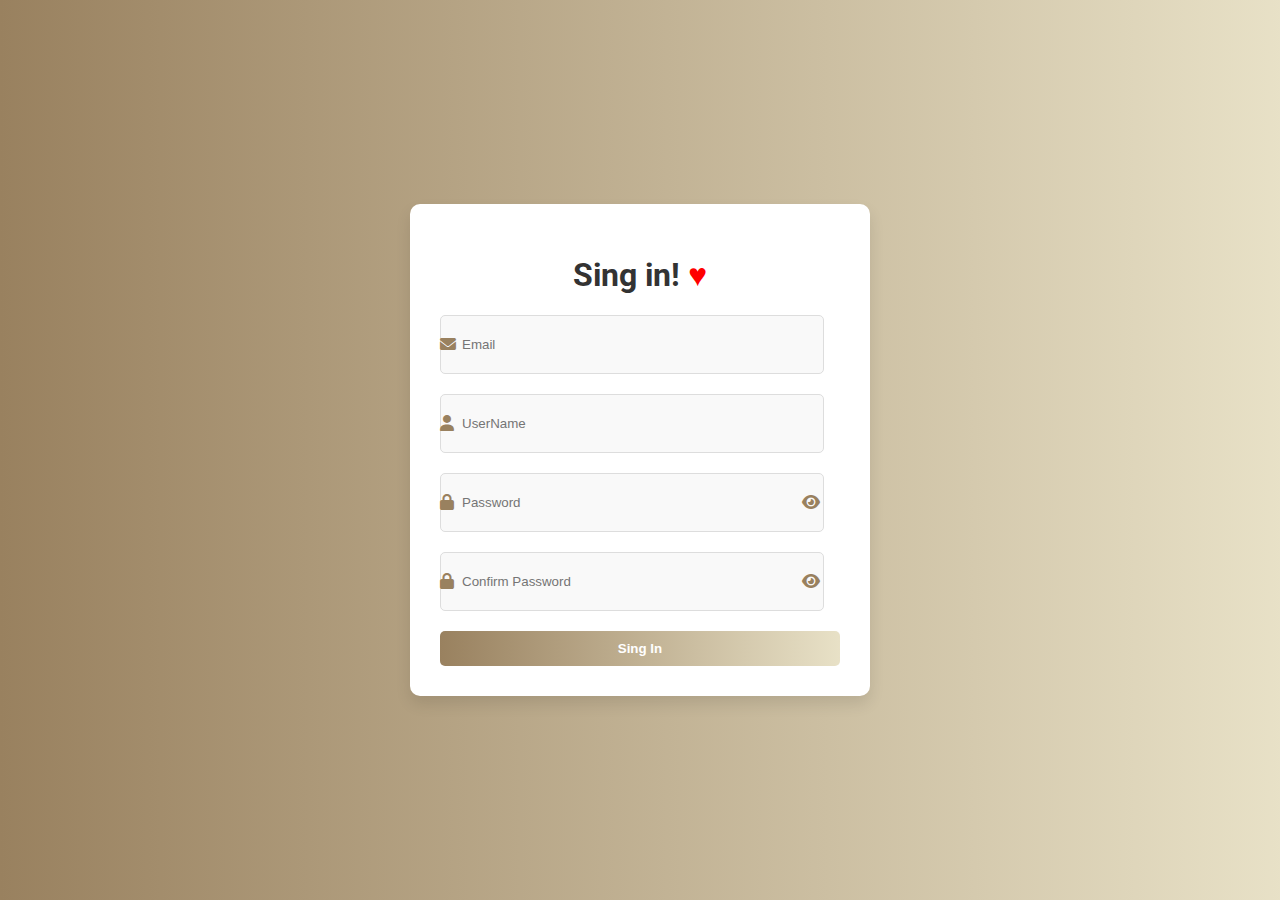
<file: index.html>
<!DOCTYPE html>
<html lang="en">
<head>
    <meta charset="UTF-8">
    <meta name="viewport" content="width=device-width, initial-scale=1.0">
    <title>Sign In</title>
    <link href="https://fonts.googleapis.com/css2?family=Roboto:wght@400;700&display=swap" rel="stylesheet">
    <link rel="stylesheet" href="https://cdnjs.cloudflare.com/ajax/libs/font-awesome/6.0.0-beta3/css/all.min.css">
    <style>
        body {
            font-family: 'Roboto', sans-serif;
            background: linear-gradient(to right, #99815f, #d7cb9e94);
            margin: 0;
            display: flex;
            justify-content: center;
            align-items: center;
            height: 100vh;
            color: black;
        }

        .container {
            background: #ffffff;
            border-radius: 10px;
            box-shadow: 0 8px 15px rgba(0, 0, 0, 0.1);
            padding: 30px;
            max-width: 400px;
            width: 100%;
        }

        h1 {
            text-align: center;
            color: #333;
        }

        .input-group {
            position: relative;
            margin-bottom: 20px;
        }

        .input-group i {
            /* display: none; */
            position: absolute;
            top: 50%;
            transform: translateY(-50%);
            color: #99815f;
        }
        .input-group {
    position: relative;
    margin-bottom: 20px;
}

.input-group .toggle-password {
    position: absolute;
    right: 20px; 
    top: 50%;
    transform: translateY(-50%);
    color: #99815f;
    cursor: pointer;
}

        .input-group input {
            width: 100%;
            border: 1px solid #ddd;
            outline: none;
            padding: 21px;
            border-radius: 5px;
            background: #f9f9f9;
        }

        .input-group.error input {
            border: 1px solid red;
        }

        .error-message {
            color: red;
            font-size: 0.8rem;
            margin-top: 5px;
        }

        .submit-btn {
            width: 100%;
            padding: 10px;
            border: none;
            border-radius: 5px;
            background: linear-gradient(to right, #99815f, #d7cb9e94);
            color: white;
            font-weight: bold;
            cursor: pointer;
            transition: all 0.3s;
        }

        .submit-btn:hover {
            background: linear-gradient(to right, #d7cb9e94, #99815f);
            transform: scale(1.05);
        }

        .forgot-link {
            text-align: center;
            display: block;
            margin-top: 10px;
            color: #2575fc;
            text-decoration: none;
        }

        .forgot-link:hover {
            text-decoration: underline;
        }
    </style>
</head>

<body>
    <div class="container">
        <div class="login-box">
            <h1>Sing in! 
                 <span 
                 style="color: red;">&hearts;
                </span>
                </h1>
            <form class="login-form" onsubmit="return validateForm(event)">
                <div class="input-group" id="email-group">
                    <i class="fas fa-envelope"></i>
                    <input type="text" placeholder="Email" id="email" style="width: 85%; margin-right: 30px;" aria-label="Email">
                    <span class="error-message"></span>

                </div>
                <div class="input-group" id="username-group">
                    <i class="fas fa-user"></i>
                    <input type="text" placeholder="UserName" id="username" style="width: 85%; " aria-label="Username">
                    <span class="error-message"></span>

                </div>
                <div class="input-group" id="password-group">
                    <i class="fas fa-lock"></i>
                    <input type="password" 
                    placeholder="Password" 
                    id="password" style="width: 85%; margin-right: 30px;"
                    
                    aria-label="Password">
                    <i class="fas fa-eye toggle-password" id="togglePassword" style="cursor: pointer; " ></i>
                    <span class="error-message"></span>
                </div>
                <div class="input-group" id="confirm-password-group">
                    <i class="fas fa-lock"></i>
                    <input type="password" placeholder="Confirm Password" id="Confirm_password" style="width: 85%; margin-right: 30px;" aria-label="Confirm Password">
                    <i class="fas fa-eye toggle-password" id="toggleConfirmPassword" style="cursor: pointer;"></i>
                    <span class="error-message"></span>
                </div>
                
                <button type="submit" class="submit-btn"  aria-label="Login">Sing In</button>

            </form>
        </div>
    </div>
  
    <script>
      document.getElementById('togglePassword').addEventListener('click', function () {
    togglePasswordVisibility('password', this);
});
document.getElementById('toggleConfirmPassword').addEventListener('click', function () {
    togglePasswordVisibility('Confirm_password', this);
});

function togglePasswordVisibility(inputId, icon) {
    let input = document.getElementById(inputId);
    if (input.type === 'password') {
        input.type = 'text';
        icon.classList.remove('fa-eye');
        icon.classList.add('fa-eye-slash');
    } else {
        input.type = 'password';
        icon.classList.remove('fa-eye-slash');
        icon.classList.add('fa-eye');
    }
}

function validateForm(event) {
    event.preventDefault();

    let email = document.getElementById('email');
    let username = document.getElementById('username');
    let password = document.getElementById('password');
    let confirmPassword = document.getElementById('Confirm_password');

    let emailGroup = document.getElementById('email-group');
    let usernameGroup = document.getElementById('username-group');
    let passwordGroup = document.getElementById('password-group');
    let confirmPasswordGroup = document.getElementById('confirm-password-group');

    const emailPattern = /^[a-zA-Z0-9._%+-]+@[a-zA-Z0-9.-]+\.[a-zA-Z]{2,}$/;
    const passwordPattern = /^\d{8,}$/;

    clearErrors([emailGroup, usernameGroup, passwordGroup, confirmPasswordGroup]);

    let valid = true;

    if (!email.value.match(emailPattern)) {
        showError(emailGroup, "Please enter a valid email address.");
        valid = false;
    }

    if (username.value.trim() === "") {
        showError(usernameGroup, "Username is required.");
        valid = false;
    }

    if (!password.value.match(passwordPattern)) {
        showError(passwordGroup, "Password must be at least 8 digits and contain only numbers.");
        valid = false;
    }

    if (password.value !== confirmPassword.value) {
        showError(confirmPasswordGroup, "Passwords do not match.");
        valid = false;
    }

    if (valid) {
        sessionStorage.setItem("username", username.value);
        window.location.href = "Home_Page.html";
    }
}

function showError(group, message) {
    group.classList.add('error');
    group.querySelector('.error-message').textContent = message;
}

function clearErrors(groups) {
    groups.forEach(group => {
        group.classList.remove('error');
        group.querySelector('.error-message').textContent = '';
    });
}

    </script>
</body>

</html>
</file>
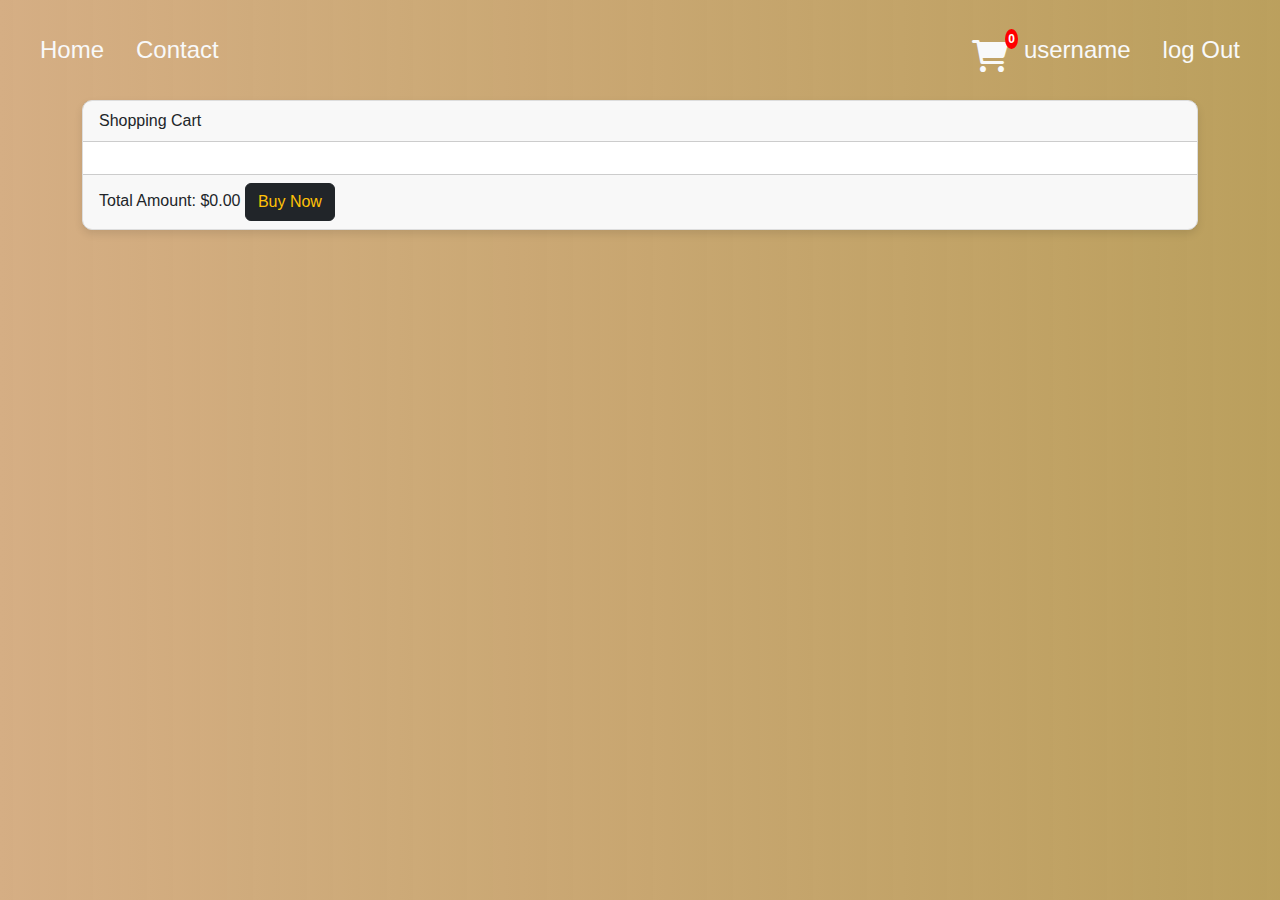
<file: cart.html>
<!DOCTYPE html>
<html lang="en">
<head>
    <meta charset="UTF-8">
    <meta name="viewport" content="width=device-width, initial-scale=1.0">
    <link rel="stylesheet" href="Home_Page.css">
    <link rel="stylesheet" href="bootstrap/bootstrap.min.css">
    <link rel="stylesheet" href="fontawsome/all.css">
    <link rel="stylesheet" href="https://cdnjs.cloudflare.com/ajax/libs/font-awesome/6.0.0-beta3/css/all.min.css">
    <link rel="stylesheet" href="cart.css">
    <title>Cart</title>
    <style>






    </style>
</head>
<body>
<section class="nav justify-content-between m-4">
      <ul class="nav d-flex">
        <li class="nav-item">
          <a
            class="nav-link active text-light fs-4"
            aria-current="page"
            onclick="BackToHome()"
            aria-label="Go to Home"
            >Home</a
          >
        </li>
        <li class="nav-item">
          <a class="nav-link text-light fs-4" href="#" aria-label="Contact Us">Contact</a>
        </li>
      </ul>
      <ul class="nav d-flex pr-4">
        <div style="position: relative; display: inline-block">
          <i
            id="cart-icon"
            class="fa-solid fa-cart-shopping fa-2x mt-3 text-light"
            onclick="ToCart()"
            style="cursor: pointer"
            aria-label="Shopping Cart"
          ></i>
          <span
            id="cart-count"
            style="
              position: absolute;
              top: 5px;
              right: -10px;
              background-color: red;
              color: white;
              border-radius: 50%;
              padding: 1px 3px;
              font-size: 12px;
            "
            aria-live="polite"
          >
            0
          </span>
        </div>
        <li class="nav-item">
          <a class="nav-link text-light fs-4" id="user-link" href="#" aria-label="User Profile">username</a>
        </li>
        <li class="nav-item">
          <a class="nav-link text-light fs-4" onclick="logout()" href="#" aria-label="Log Out">log Out</a>
        </li>
      </ul>
    </section>

    <div class="container mt-4">
        <div class="card">
            <div class="card-header">Shopping Cart</div>
            <div class="card-body">
                <ul class="list-group" aria-label="List of items in cart"></ul>
            </div>
            <div class="card-footer">
                Total Amount: $<span id="total-amount">0</span>
                <button class="btn btn-dark text-warning float-right" id="buy-now" aria-label="Buy Now">Buy Now</button>
            </div>
        </div>
    </div>

    <footer class="d-flex justify-content-end mr-3">
        <a class="btn btn-dark" id="scrollToTop" role="button" style="position: fixed; bottom: 20px; right: 20px; display: none" aria-label="Scroll to top">
            <i class="fa-solid fa-arrow-up text-light fa-3x"></i>
        </a>
    </footer>

    <script src="cart.js"></script>

</body>
</html>
</file>
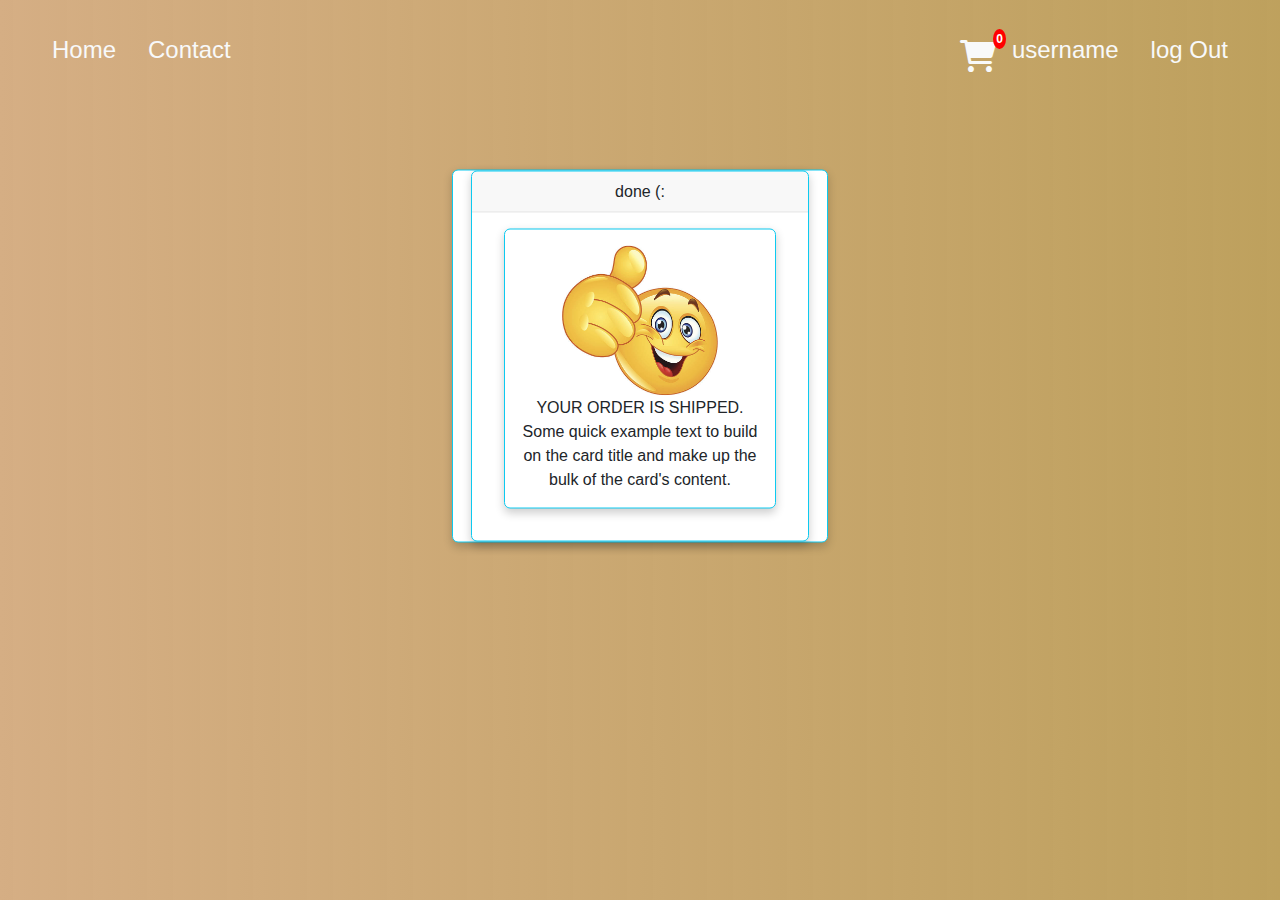
<file: last_page.html>
<!DOCTYPE html>
<html lang="en">
<head>
    <meta charset="UTF-8">
    <meta name="viewport" content="width=device-width, initial-scale=1.0">
    <link rel="stylesheet" href="Home_Page.css">
    <link rel="stylesheet" href="bootstrap/bootstrap.min.css">
    <link rel="stylesheet" href="fontawsome/all.css">
    <link rel="stylesheet" href="Home_Page.css">
    <link rel="stylesheet" href="https://cdnjs.cloudflare.com/ajax/libs/font-awesome/6.0.0-beta3/css/all.min.css">
    <style>
#cart-count {
    position: absolute;
    top: 0;
    right: -5px;
    background-color: red;
    color: white;
    border-radius: 50%;
    padding: 5px 10px;
    font-size: 14px;
    font-weight: bold;
}

.card {
    width: 28rem; 
    max-width: 90%; 
    margin: 0 auto; 
    box-shadow: 0px 4px 10px rgba(0, 0, 0, 0.2); 
}

@media (max-width: 768px) {
    .card {
        width: 22rem;
    }
}

@media (max-width: 576px) {
    .card {
        width: 18rem; 
    }
}
</style>
    <title>cart</title>
</head>
<body >
  <section class="container-fluid">
    <section class="nav justify-content-between m-4 text-light">

      <ul class="nav d-flex">
        <li class="nav-item">
          <a class="nav-link active text-light fs-4" aria-current="page" href="#" onclick="BackToHome()">Home</a>
        </li>
        <li class="nav-item">
          <a class="nav-link text-light fs-4" href="#">Contact</a>
        </li>
        
      </ul>
      <ul class="nav d-flex pr-4 ">
        <div style="position: relative; display: inline-block;">
          <i id="cart-icon"  class="fa-solid fa-cart-shopping text-primary fa-2x  text-light mt-3 " onclick="ToCart()" style="cursor: pointer; "></i>
          <span id="cart-count" style="position: absolute; top:5px; right: -10px; background-color: red; color: white; border-radius: 50%; padding: 1px 3px; font-size: 12px;">
            0
          </span>
        </div>
        
          </li>
          
              
          <li class="nav-item">
              <a class="nav-link text-light fs-4" id="user-link" href="#">username</a>
            </li>
            <li class="nav-item">
              <a class="nav-link text-light fs-4"  onclick="logout()" href="#">log Out</a>
            </li>
  
      </ul>
  
  
  </section>
  
  
   
  
  <div class="card border-info col-lg-4 col-md-6 col-sm-8 mb-3 text-center mx-auto" style="transform: translateY(-50%);margin-top: 280px; width: 30%;">
    <div class="d-flex justify-content-center align-items-center vh-98">
      <div class="card border-info text-center" style="width: 22rem; aspect-ratio: 1/1;">
        <div class="card-header">done (:</div>
        <div class="card-body">
          <div class="card border-info mb-3">
            <div class="card-body">
              <img src="images/SmileFace2.jpg" alt="Order Image" class="img-fluid rounded" style="max-height: 150px;">
              <p class="card-text">YOUR ORDER IS SHIPPED. Some quick example text to build on the card title and make up the bulk of the card's content.</p>
            </div>
          </div>
        </div>
      </div>
    </div>
    


  </section>
 
<script>

function logout() {
    window.location.href = "login.html"; 
}
function BackToHome() {
    window.location.href ="Home_Page.html"; 
}
function ToCart() {
    window.location.href = "cart.html"; 
}
function updateUserName() {
  const username = sessionStorage.getItem("username");

  if (username) {
    document.getElementById("user-link").textContent = username;
  }
}

window.onload = updateUserName;
let scrollToTopButton = document.getElementById("scrollToTop");

window.onscroll = function() {
  if (document.body.scrollTop > 100 || document.documentElement.scrollTop > 100) {
    scrollToTopButton.style.display = "block"; 
  } else {
    scrollToTopButton.style.display = "none"; 
  }
};

scrollToTopButton.onclick = function() {
  window.scrollTo({
    top: 0,
    behavior: "smooth" 
  });
};
</script>
    
</body>
</html>
</file>
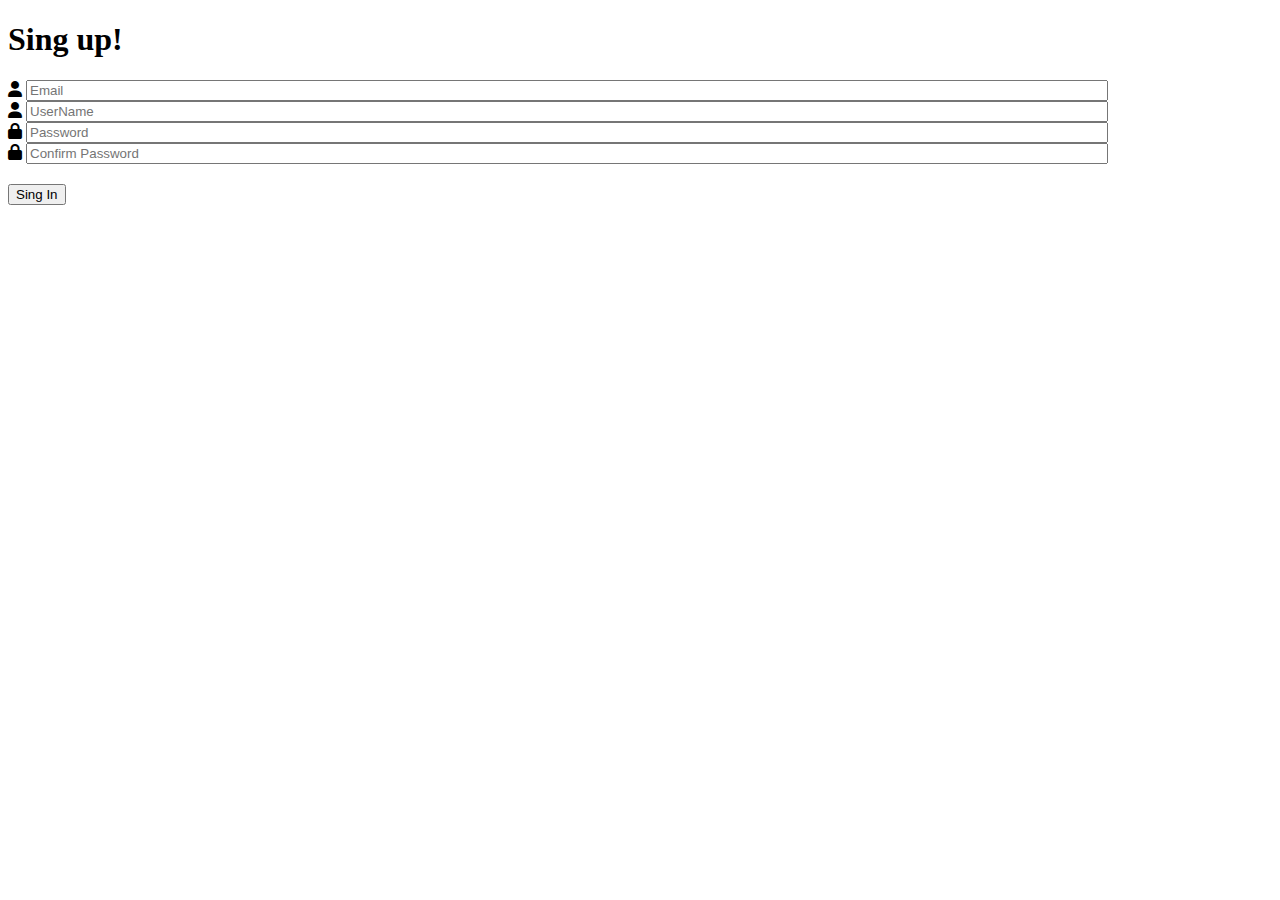
<file: login copy.html>
<!DOCTYPE html>
<html lang="en">
<head>
    <meta charset="UTF-8">
    <meta name="viewport" content="width=device-width, initial-scale=1.0">
    <title>Sign In</title>
    <link rel="stylesheet" href="login.css">
    <link rel="stylesheet" href="https://cdnjs.cloudflare.com/ajax/libs/font-awesome/6.0.0-beta3/css/all.min.css">
</head>
<body>
    <div class="container">
        <div class="login-box">
            <h1>Sing up!</h1>
            <form class="login-form" onsubmit="return validateForm(event)">
                <div class="input-group">
                    <i class="fas fa-user"></i>
                    <input type="text" placeholder="Email" id="email" style="width: 85%; margin-right: 30px;" aria-label="Email">
                </div>
                <div class="input-group">
                    <i class="fas fa-user"></i>
                    <input type="text" placeholder="UserName" id="username" style="width: 85%; margin-right: 30px;" aria-label="Username">
                </div>
                <div class="input-group">
                    <i class="fas fa-lock"></i>
                    <input type="password" placeholder="Password" id="password" style="width: 85%; margin-right: 30px;" aria-label="Password">
                </div>
                <div class="input-group">
                    <i class="fas fa-lock"></i>
                    <input type="password" placeholder="Confirm Password" id="Confirm_password" style="width: 85%; margin-right: 30px;" aria-label="Confirm Password">
                </div>
                <button type="submit" class="submit-btn" style="margin-top: 20px;" aria-label="Login">Sing In</button>
            </form>
        </div>
    </div>

    <script>
        function redirectToPage(event) {
            event.preventDefault();

            let email = document.getElementById('email').value;
            let username = document.getElementById('username').value;
            let password = document.getElementById('password').value;
            let confirmPassword = document.getElementById('Confirm_password').value;

            const emailPattern = /^[a-zA-Z0-9._%+-]+@[a-zA-Z0-9.-]+\.[a-zA-Z]{2,}$/;
            const passwordPattern = /^\d{8,}$/;

            if (!email.match(emailPattern)) {
                alert("Please enter a valid email address.");
                return;
            }

            if (!password.match(passwordPattern)) {
                alert("Password must be at least 8 digits and contain only numbers.");
                return;
            }

            if (password !== confirmPassword) {
                alert("Passwords do not match.");
                return;
            }

            if (!email || !username || !password || !confirmPassword) {
                alert("All fields are required.");
                return;
            }

            sessionStorage.setItem("username", username);
            window.location.href = "Home_Page.html";
        }
    </script>
</body>
</html>
</file>
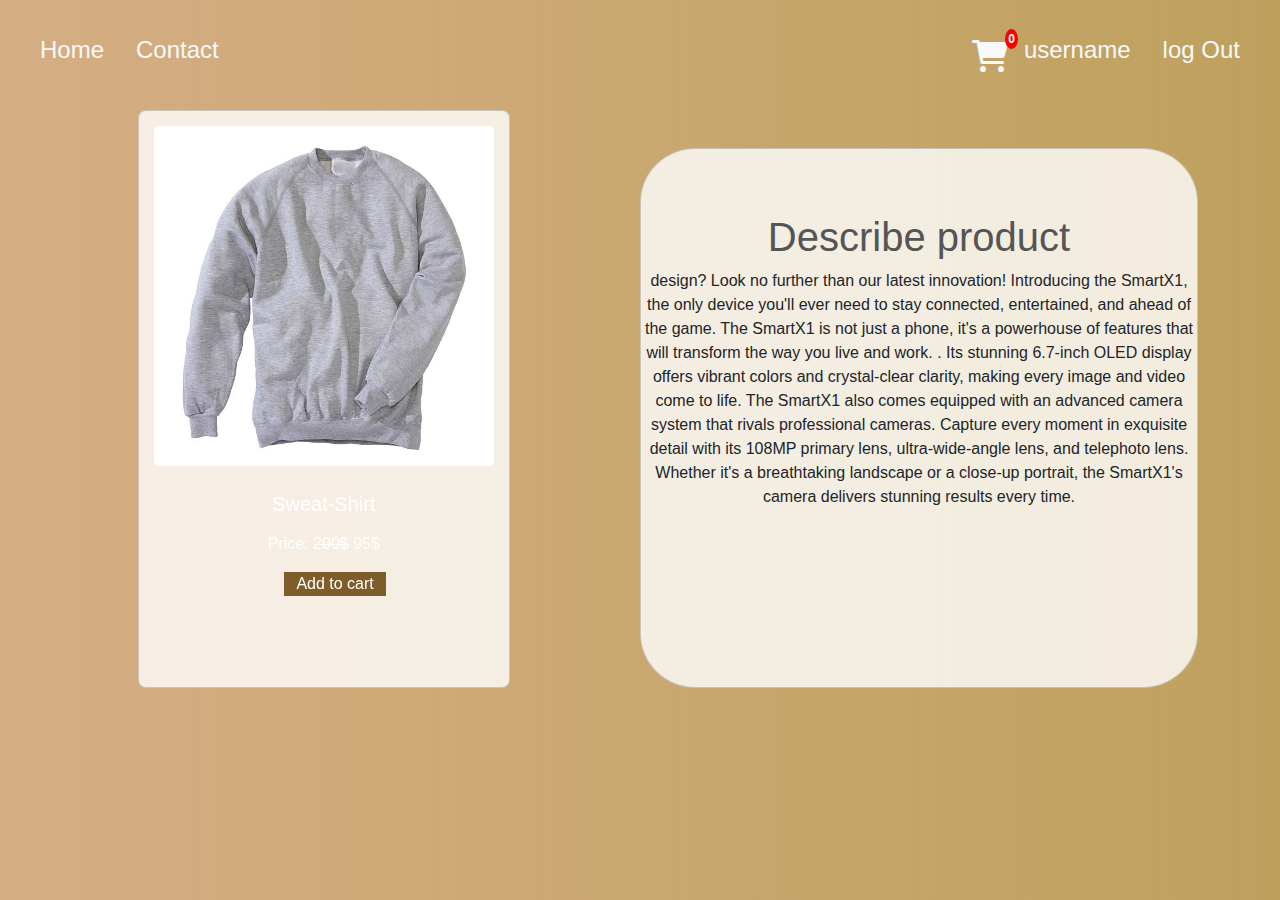
<file: Product_Details.html>
<!DOCTYPE html>
<html lang="en">
<head>
    <meta charset="UTF-8">
    <meta name="viewport" content="width=device-width, initial-scale=1.0">
    <link rel="stylesheet" href="Home_Page.css">
    <link rel="stylesheet" href="bootstrap/bootstrap.min.css">
    <link rel="stylesheet" href="fontawsome/all.css">
    <link rel="stylesheet" href="Home_Page.css">
    <link rel="stylesheet" href="https://cdnjs.cloudflare.com/ajax/libs/font-awesome/6.0.0-beta3/css/all.min.css">
    <style>
#cart-count {
    position: absolute;
    top: 0;
    right: -5px;
    background-color: red;
    color: white;
    border-radius: 50%;
    padding: 5px 10px;
    font-size: 14px;
    font-weight: bold;
}

</style>
    <title>clothes</title>
</head>
<body>
  <section class="nav justify-content-between m-4">


    <ul class="nav d-flex">
      <li class="nav-item">
        <a class="nav-link active  text-light fs-4" aria-current="page"  onclick="BackToHome()">Home</a>
      </li>
      <li class="nav-item">
        <a class="nav-link text-light fs-4" href="#">Contact</a>
      </li>
    
    </ul>
    <ul class="nav d-flex pr-4 ">
      <div style="position: relative; display: inline-block;">
        <i id="cart-icon" class="fa-solid fa-cart-shopping  fa-2x  mt-3 text-light " onclick="ToCart()" style="cursor: pointer; "></i>
        <span
         id="cart-count"
         style="position: absolute; top: 5px; right: -10px;
          background-color: red; 
          color: white; 
          border-radius: 50%; 
          padding: 1px 3px; 
          font-size: 12px;">
          0
        </span>
      </div>
      
        </li>
        
            
        <li class="nav-item">
            <a class="nav-link text-light fs-4" id="user-link" href="#">username</a>
          </li>
          <li class="nav-item">
            <a class="nav-link  text-light fs-4"  onclick="logout()" href="#">log Out</a>
          </li>

    </ul>


</section>



<section class="container d-flex justify-content-between">
  <section class="col-4 card mb-3 ml-5 menu-item category-item category-Sweat-Shirt "  data-id="product-128" style="  background: rgba(255, 255, 255, 0.8);  backdrop-filter: blur(70px); margin-left: 5%; " >
  
    <img src="images/Pro2.jpg" class="card-img-top"  alt="...">
    <div class="card-body" >
      <h5 class="card-title">Sweat-Shirt</h5>
      <p class="category" data-category="Sweat-Shirt"></p>

      <p class="price" data-price="95$">Price: <del>200$</del> 95$<br>
    </p>
      <section class="d-grid  col-4 mt-8 " style="margin-left: 37%">
        <a   onclick="addToCart(this)" aria-label="Add to Cart" style="background-color:rgb(126, 93, 41); border: 0;">Add to cart </a>

        <!-- class="btn btn-primary add-to-cart" type="button"  >Add to Card -->
      </section>
    </section> 
    

    <section class="col-4 card mb-3 mt-5 " style=" height: 60vh; background: rgba(255, 255, 255, 0.8);  border-radius:  10%;  width: 50%;  margin-left: 5%; " >
     
        <p class="text-body-secondary pt-5 " >
          <h1>Describe product</h1>
          design? Look no further than our latest innovation! Introducing the
           SmartX1, the only device you'll ever need to stay connected, entertained,
            and ahead of the game. The SmartX1 is not just a phone, it's a powerhouse of features that will transform the way you live and work.

         . Its stunning 6.7-inch OLED display offers vibrant colors and crystal-clear clarity, making every image and video come to life.
          
          The SmartX1 also comes equipped with an advanced camera system
           that rivals professional cameras. Capture every moment in exquisite detail with its 
           108MP primary lens, ultra-wide-angle lens, and telephoto lens. Whether it's a
            breathtaking landscape or a close-up portrait, the SmartX1's camera delivers stunning results every time.
          
          </p>
      
      </section>
</section>

 
</div>
<footer class="d-flex justify-content-end mr-3">
  <a class="btn btn-primary " id="scrollToTop" role="button" style="position: fixed; bottom: 20px; right: 20px; display: none;"><i class="fa-solid fa-arrow-up text-light fa-3x"></i></a>
</footer>
    <script src="Prodduct_deTails.js"></script>
</body>
</html>
</file>
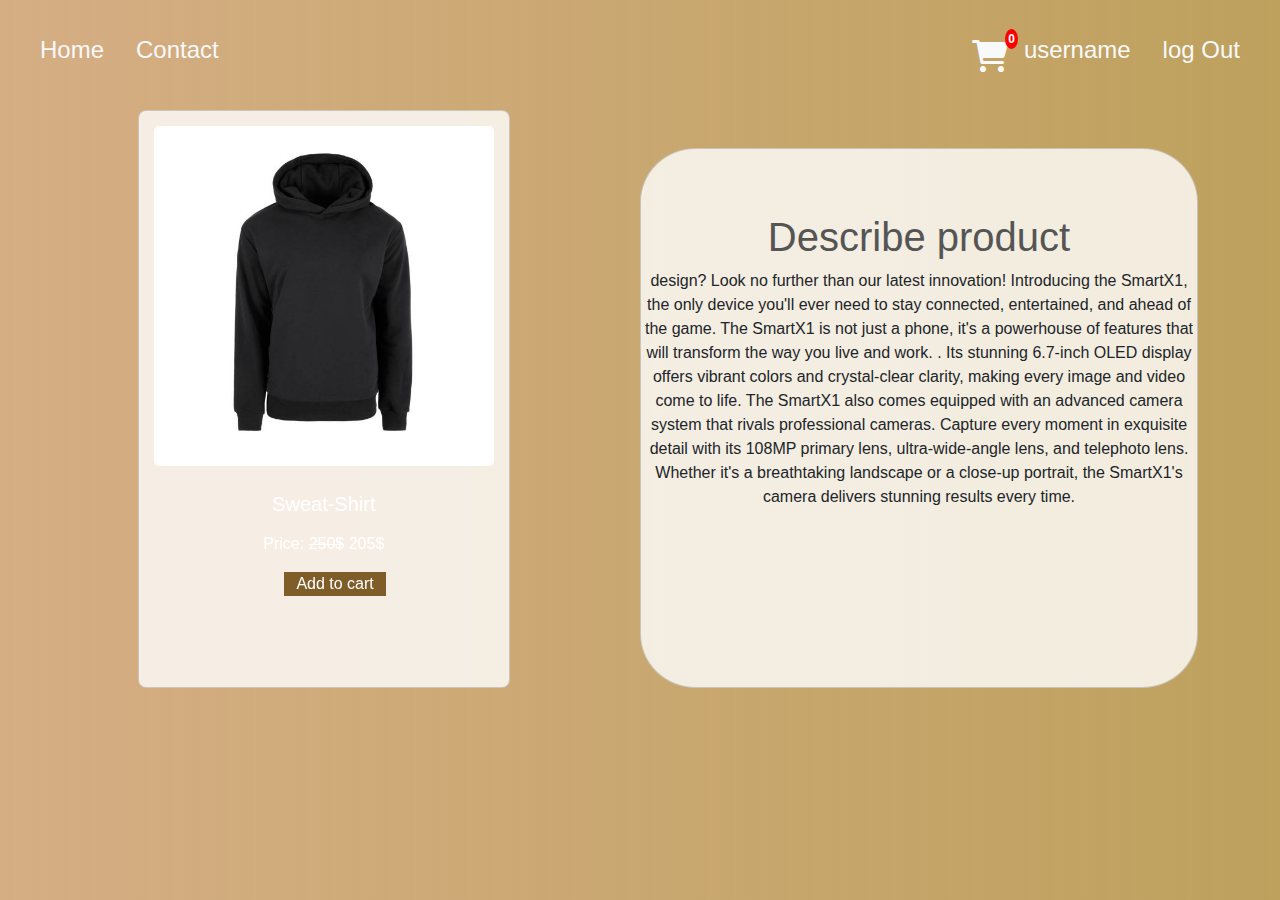
<file: product_Details1.html>
<!DOCTYPE html>
<html lang="en">
<head>
    <meta charset="UTF-8">
    <meta name="viewport" content="width=device-width, initial-scale=1.0">
    <link rel="stylesheet" href="Home_Page.css">
    <link rel="stylesheet" href="bootstrap/bootstrap.min.css">
    <link rel="stylesheet" href="fontawsome/all.css">
    <link rel="stylesheet" href="Home_Page.css">
    <link rel="stylesheet" href="https://cdnjs.cloudflare.com/ajax/libs/font-awesome/6.0.0-beta3/css/all.min.css">
    <style>
#cart-count {
    position: absolute;
    top: 0;
    right: -5px;
    background-color: red;
    color: white;
    border-radius: 50%;
    padding: 5px 10px;
    font-size: 14px;
    font-weight: bold;
}

</style>
    <title>clothes</title>
</head>
<body>
  <section class="nav justify-content-between m-4">
    <ul class="nav d-flex">
      <li class="nav-item">
        <a class="nav-link active  text-light fs-4" aria-current="page"  onclick="BackToHome()">Home</a>
      </li>
      <li class="nav-item">
        <a class="nav-link text-light fs-4" href="#">Contact</a>
      </li>
      
    </ul>
    <ul class="nav d-flex pr-4 ">
      <div style="position: relative; display: inline-block;">
        <i id="cart-icon" class="fa-solid fa-cart-shopping  fa-2x  mt-3 text-light " onclick="ToCart()" style="cursor: pointer; "></i>
        <span
         id="cart-count"
         style="position: absolute; top: 5px; right: -10px;
          background-color: red; 
          color: white; 
          border-radius: 50%; 
          padding: 1px 3px; 
          font-size: 12px;">
          0
        </span>
      </div>
      
        </li>
        
            
        <li class="nav-item">
            <a class="nav-link text-light fs-4" id="user-link" href="#">username</a>
          </li>
          <li class="nav-item">
            <a class="nav-link  text-light fs-4"  onclick="logout()" href="#">log Out</a>
          </li>

    </ul>


</section>



<section class="container d-flex justify-content-between">
  <section class="col-4 card mb-3 ml-5 menu-item category-item category-Sweat-Shirt "  data-id="product-129" style="  background: rgba(255, 255, 255, 0.8);  backdrop-filter: blur(70px); margin-left: 5%; " >
  
    <img src="images/pro3.jpg" class="card-img-top"  alt="...">
    <div class="card-body" >
      <h5 class="card-title">Sweat-Shirt</h5>
      <p class="category" data-category="Sweat-Shirt"></p>

      <p class="price" data-price="205$">Price: <del>250$</del> 205$<br>
    </p>
      <section class="d-grid  col-4 mt-8 " style="margin-left: 37%">
        <a   onclick="addToCart(this)" aria-label="Add to Cart" style="background-color:rgb(126, 93, 41); border: 0;">Add to cart </a>

      </section>
    </section> 
    

    <section class="col-4 card mb-3 mt-5 " style=" height: 60vh; background: rgba(255, 255, 255, 0.8);  border-radius:  10%;  width: 50%;  margin-left: 5%; " >
     
        <p class="text-body-secondary pt-5 " >
          <h1>Describe product</h1>
          design? Look no further than our latest innovation! Introducing the
           SmartX1, the only device you'll ever need to stay connected, entertained,
            and ahead of the game. The SmartX1 is not just a phone, it's a powerhouse of features that will transform the way you live and work.

         . Its stunning 6.7-inch OLED display offers vibrant colors and crystal-clear clarity, making every image and video come to life.
          
          The SmartX1 also comes equipped with an advanced camera system
           that rivals professional cameras. Capture every moment in exquisite detail with its 
           108MP primary lens, ultra-wide-angle lens, and telephoto lens. Whether it's a
            breathtaking landscape or a close-up portrait, the SmartX1's camera delivers stunning results every time.
          
          </p>
      
      </section>
</section>

 
</div>
<footer class="d-flex justify-content-end mr-3">
  <a class="btn btn-primary " id="scrollToTop" role="button" style="position: fixed; bottom: 20px; right: 20px; display: none;"><i class="fa-solid fa-arrow-up text-light fa-3x"></i></a>


</footer>
<script src="Prodduct_deTails.js"></script>
</body>
</html>
</file>
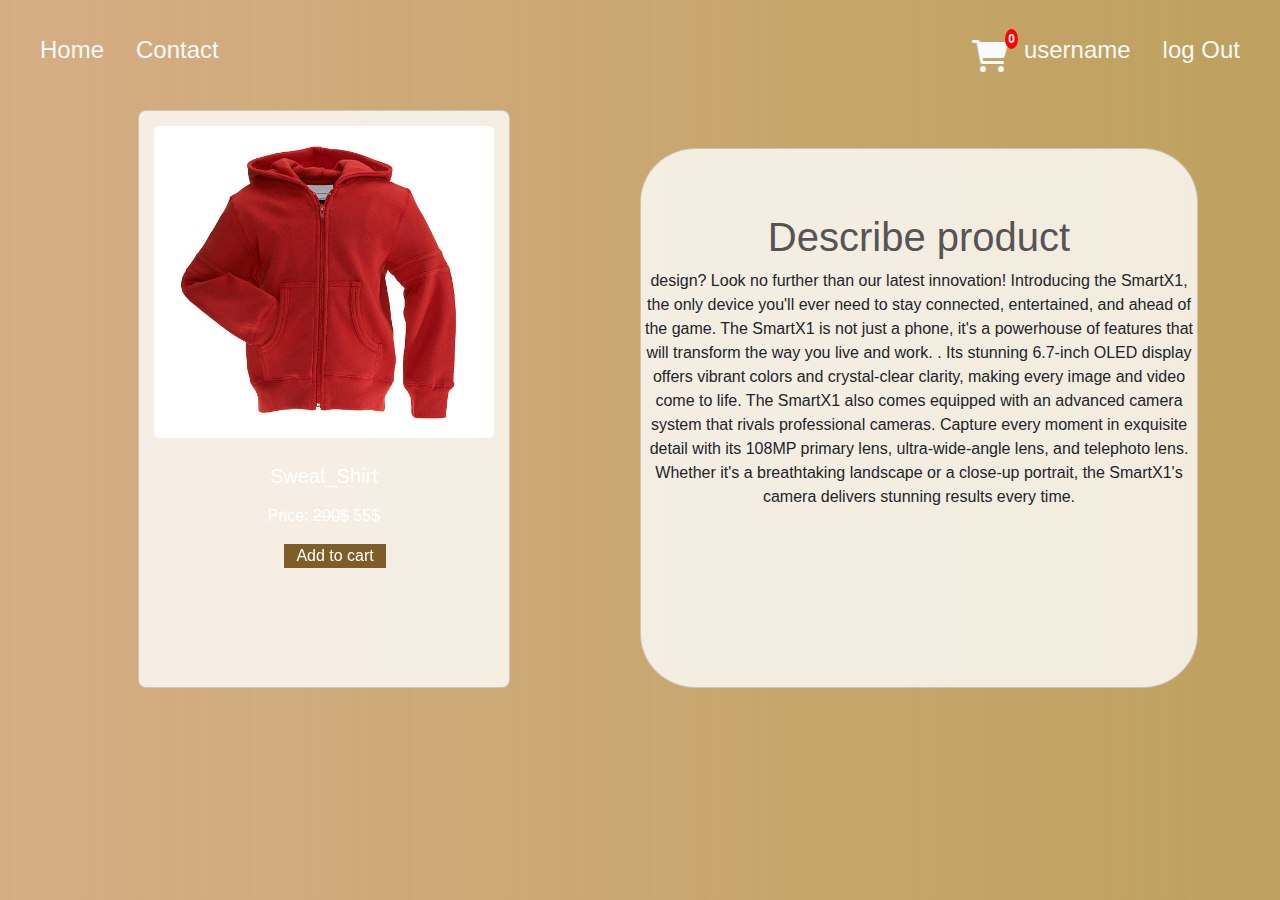
<file: product_Details3.html>
<!DOCTYPE html>
<html lang="en">
<head>
    <meta charset="UTF-8">
    <meta name="viewport" content="width=device-width, initial-scale=1.0">
    <link rel="stylesheet" href="Home_Page.css">
    <link rel="stylesheet" href="bootstrap/bootstrap.min.css">
    <link rel="stylesheet" href="fontawsome/all.css">
    <link rel="stylesheet" href="Home_Page.css">
    <link rel="stylesheet" href="https://cdnjs.cloudflare.com/ajax/libs/font-awesome/6.0.0-beta3/css/all.min.css">
    <style>
#cart-count {
    position: absolute;
    top: 0;
    right: -5px;
    background-color: red;
    color: white;
    border-radius: 50%;
    padding: 5px 10px;
    font-size: 14px;
    font-weight: bold;
}

</style>
    <title>clothes</title>
</head>
<body>
  <section class="nav justify-content-between m-4">
   
    
     

    <ul class="nav d-flex">
      <li class="nav-item">
        <a class="nav-link active  text-light fs-4" aria-current="page"  onclick="BackToHome()">Home</a>
      </li>
      <li class="nav-item">
        <a class="nav-link text-light fs-4" href="#">Contact</a>
      </li>
      
    </ul>
    <ul class="nav d-flex pr-4 ">
      <div style="position: relative; display: inline-block;">
        <i id="cart-icon" class="fa-solid fa-cart-shopping  fa-2x  mt-3 text-light " onclick="ToCart()" style="cursor: pointer; "></i>
        <span
         id="cart-count"
         style="position: absolute; top: 5px; right: -10px;
          background-color: red; 
          color: white; 
          border-radius: 50%; 
          padding: 1px 3px; 
          font-size: 12px;">
          0
        </span>
      </div>
      
        </li>
        
            
        <li class="nav-item">
            <a class="nav-link text-light fs-4" id="user-link" href="#">username</a>
          </li>
          <li class="nav-item">
            <a class="nav-link  text-light fs-4"  onclick="logout()" href="#">log Out</a>
          </li>
    </ul>

</section>
<section class="container d-flex justify-content-between">
  <section class="col-4 card mb-3 ml-5 menu-item category-item category-shoses "  data-id="product-127" style="  background: rgba(255, 255, 255, 0.8);  backdrop-filter: blur(70px); margin-left: 5%; " >
  
    <img src="images/pro1.jpg" class="card-img-top"  alt="...">
    <div class="card-body" >
      <h5 class="card-title">Sweat_Shirt</h5>
      <p class="category" data-category="shoes"></p>

      <p class="price" data-price="55$">Price: <del>200$</del> 55$<br>
    </p>
      <section class="d-grid  col-4 mt-8 " style="margin-left: 37%">
        <a   onclick="addToCart(this)" aria-label="Add to Cart" style="background-color:rgb(126, 93, 41); border: 0;">Add to cart </a>

      </section>
    </section> 
    

    <section class="col-4 card mb-3 mt-5 " style=" height: 60vh; background: rgba(255, 255, 255, 0.8);  border-radius:  10%;  width: 50%;  margin-left: 5%; " >
     
        <p class="text-body-secondary pt-5 " >
          <h1>Describe product</h1>
          design? Look no further than our latest innovation! Introducing the
           SmartX1, the only device you'll ever need to stay connected, entertained,
            and ahead of the game. The SmartX1 is not just a phone, it's a powerhouse of features that will transform the way you live and work.

         . Its stunning 6.7-inch OLED display offers vibrant colors and crystal-clear clarity, making every image and video come to life.
          
          The SmartX1 also comes equipped with an advanced camera system
           that rivals professional cameras. Capture every moment in exquisite detail with its 
           108MP primary lens, ultra-wide-angle lens, and telephoto lens. Whether it's a
            breathtaking landscape or a close-up portrait, the SmartX1's camera delivers stunning results every time.
          
          </p>
      
      </section>
</section>

 
</div>
<footer class="d-flex justify-content-end mr-3">
  <a class="btn btn-primary " id="scrollToTop" role="button" style="position: fixed; bottom: 20px; right: 20px; display: none;"><i class="fa-solid fa-arrow-up text-light fa-3x"></i></a>


</footer>

    <script src="Prodduct_deTails.js"></script>
</body>
</html>
</file>
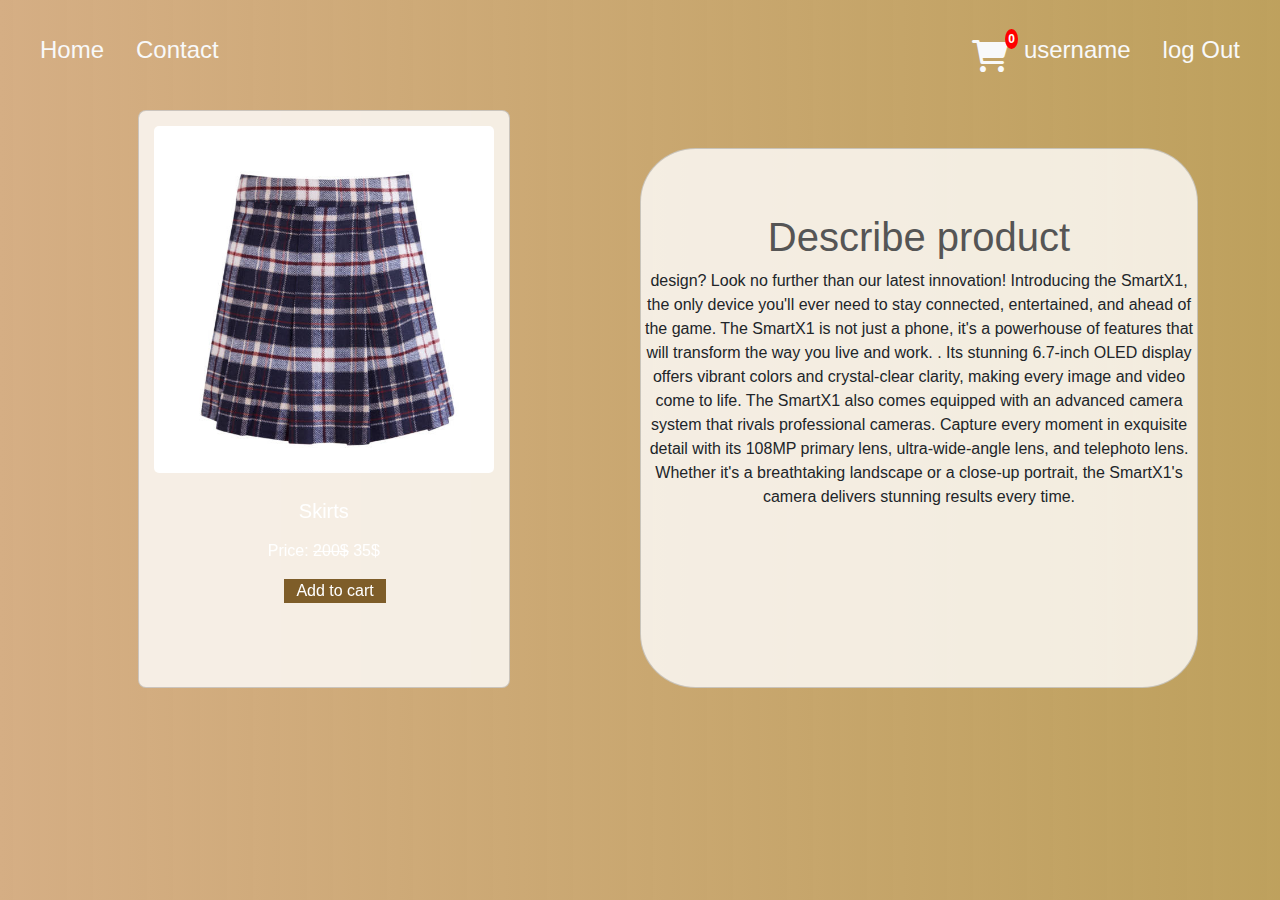
<file: product_Details4.html>
<!DOCTYPE html>
<html lang="en">
<head>
    <meta charset="UTF-8">
    <meta name="viewport" content="width=device-width, initial-scale=1.0">
    <link rel="stylesheet" href="Home_Page.css">
    <link rel="stylesheet" href="bootstrap/bootstrap.min.css">
    <link rel="stylesheet" href="fontawsome/all.css">
    <link rel="stylesheet" href="Home_Page.css">
    <link rel="stylesheet" href="https://cdnjs.cloudflare.com/ajax/libs/font-awesome/6.0.0-beta3/css/all.min.css">
    <style>
#cart-count {
    position: absolute;
    top: 0;
    right: -5px;
    background-color: red;
    color: white;
    border-radius: 50%;
    padding: 5px 10px;
    font-size: 14px;
    font-weight: bold;
}

</style>
    <title>clothes</title>
</head>
<body>
  <section class="nav justify-content-between m-4">
   
    
     

    <ul class="nav d-flex">
      <li class="nav-item">
        <a class="nav-link active  text-light fs-4" aria-current="page"  onclick="BackToHome()">Home</a>
      </li>
      <li class="nav-item">
        <a class="nav-link text-light fs-4" href="#">Contact</a>
      </li>
      
    </ul>
    <ul class="nav d-flex pr-4 ">
      <div style="position: relative; display: inline-block;">
        <i id="cart-icon" class="fa-solid fa-cart-shopping  fa-2x  mt-3 text-light " onclick="ToCart()" style="cursor: pointer; "></i>
        <span
         id="cart-count"
         style="position: absolute; top: 5px; right: -10px;
          background-color: red; 
          color: white; 
          border-radius: 50%; 
          padding: 1px 3px; 
          font-size: 12px;">
          0
        </span>
      </div>
      
        </li>
        
            
        <li class="nav-item">
            <a class="nav-link text-light fs-4" id="user-link" href="#">username</a>
          </li>
          <li class="nav-item">
            <a class="nav-link  text-light fs-4"  onclick="logout()" href="#">log Out</a>
          </li>

    </ul>


</section>



<section class="container d-flex justify-content-between">
  <section class="col-4 card mb-3 ml-5 menu-item category-item category-Skirts " data-id="product-125" style="  background: rgba(255, 255, 255, 0.8);  backdrop-filter: blur(70px); margin-left: 5%; " >
  
    <img src="images/Skirts3.jpg" class="card-img-top"  alt="...">
    <div class="card-body" >
      <h5 class="card-title">Skirts</h5>
      <p class="category" data-category="Skirts"></p>

      <p class="price" data-price="35$">Price: <del>200$</del> 35$<br>
    </p>
      <section class="d-grid  col-4 mt-8 " style="margin-left: 37%">
        <a   onclick="addToCart(this)" aria-label="Add to Cart" style="background-color:rgb(126, 93, 41); border: 0;">Add to cart </a>

      </section>
    </section> 
    

    <section class="col-4 card mb-3 mt-5 " style=" height: 60vh; background: rgba(255, 255, 255, 0.8);  border-radius:  10%;  width: 50%;  margin-left: 5%; " >
     
        <p class="text-body-secondary pt-5 " >
          <h1>Describe product</h1>
          design? Look no further than our latest innovation! Introducing the
           SmartX1, the only device you'll ever need to stay connected, entertained,
            and ahead of the game. The SmartX1 is not just a phone, it's a powerhouse of features that will transform the way you live and work.

         . Its stunning 6.7-inch OLED display offers vibrant colors and crystal-clear clarity, making every image and video come to life.
          
          The SmartX1 also comes equipped with an advanced camera system
           that rivals professional cameras. Capture every moment in exquisite detail with its 
           108MP primary lens, ultra-wide-angle lens, and telephoto lens. Whether it's a
            breathtaking landscape or a close-up portrait, the SmartX1's camera delivers stunning results every time.
          
          </p>
      
      </section>
</section>

 
</div>
<footer class="d-flex justify-content-end mr-3">
  <a class="btn btn-primary " id="scrollToTop" role="button" style="position: fixed; bottom: 20px; right: 20px; display: none;"><i class="fa-solid fa-arrow-up text-light fa-3x"></i></a>


</footer>

    <script src="Prodduct_deTails.js"></script>
</body>
</html>
</file>
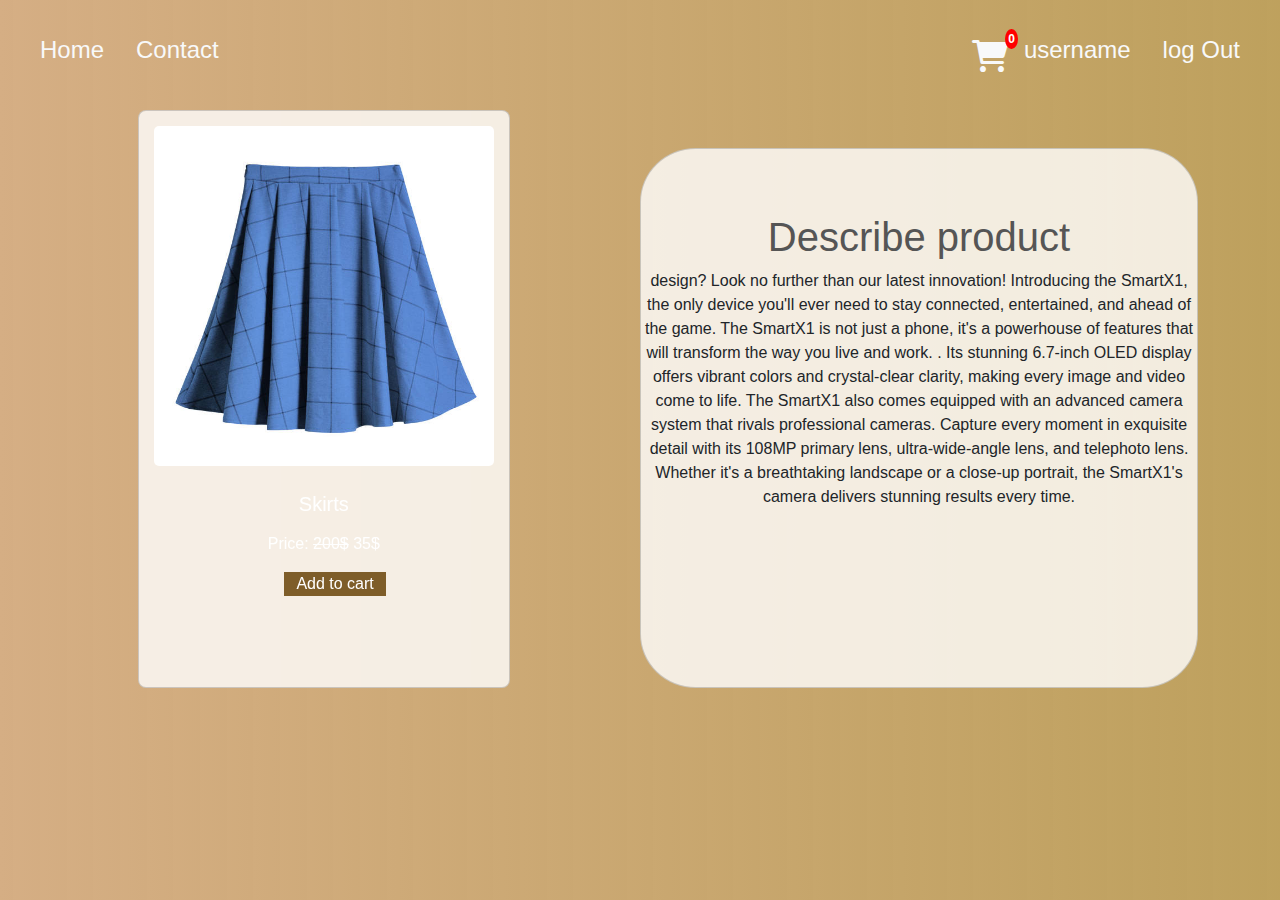
<file: product_Details5.html>
<!DOCTYPE html>
<html lang="en">
<head>
    <meta charset="UTF-8">
    <meta name="viewport" content="width=device-width, initial-scale=1.0">
    <link rel="stylesheet" href="Home_Page.css">
    <link rel="stylesheet" href="bootstrap/bootstrap.min.css">
    <link rel="stylesheet" href="fontawsome/all.css">
    <link rel="stylesheet" href="Home_Page.css">
    <link rel="stylesheet" href="https://cdnjs.cloudflare.com/ajax/libs/font-awesome/6.0.0-beta3/css/all.min.css">
    <style>
#cart-count {
    position: absolute;
    top: 0;
    right: -5px;
    background-color: red;
    color: white;
    border-radius: 50%;
    padding: 5px 10px;
    font-size: 14px;
    font-weight: bold;
}

</style>
    <title>clothes</title>
</head>
<body>
  <section class="nav justify-content-between m-4">
   
    
     

    <ul class="nav d-flex">
      <li class="nav-item">
        <a class="nav-link active  text-light fs-4" aria-current="page"  onclick="BackToHome()">Home</a>
      </li>
      <li class="nav-item">
        <a class="nav-link text-light fs-4" href="#">Contact</a>
      </li>
      
    </ul>
    <ul class="nav d-flex pr-4 ">
      <div style="position: relative; display: inline-block;">
        <i id="cart-icon" class="fa-solid fa-cart-shopping  fa-2x  mt-3 text-light " onclick="ToCart()" style="cursor: pointer; "></i>
        <span
         id="cart-count"
         style="position: absolute; top: 5px; right: -10px;
          background-color: red; 
          color: white; 
          border-radius: 50%; 
          padding: 1px 3px; 
          font-size: 12px;">
          0
        </span>
      </div>
      
        </li>
        
            
        <li class="nav-item">
            <a class="nav-link text-light fs-4" id="user-link" href="#">username</a>
          </li>
          <li class="nav-item">
            <a class="nav-link  text-light fs-4"  onclick="logout()" href="#">log Out</a>
          </li>

    </ul>


</section>



<section class="container d-flex justify-content-between">
  <section class="col-4 card mb-3 ml-5 menu-item category-item category-Skirts " data-id="product-124" style="  background: rgba(255, 255, 255, 0.8);  backdrop-filter: blur(70px); margin-left: 5%; " >
  
    <img src="images/Skirts9.jpg" class="card-img-top"  alt="...">
    <div class="card-body" >
      <h5 class="card-title">Skirts</h5>
      <p class="category" data-category="Skirts1"></p>

      <p class="price" data-price="35$">Price: <del>200$</del> 35$<br>
    </p>
      <section class="d-grid  col-4 mt-8 " style="margin-left: 37%">
        <a   onclick="addToCart(this)" aria-label="Add to Cart" style="background-color:rgb(126, 93, 41); border: 0;">Add to cart </a>

      </section>
    </section> 
    

    <section class="col-4 card mb-3 mt-5 " style=" height: 60vh; background: rgba(255, 255, 255, 0.8);  border-radius:  10%;  width: 50%;  margin-left: 5%; " >
     
        <p class="text-body-secondary pt-5 " >
          <h1>Describe product</h1>
          design? Look no further than our latest innovation! Introducing the
           SmartX1, the only device you'll ever need to stay connected, entertained,
            and ahead of the game. The SmartX1 is not just a phone, it's a powerhouse of features that will transform the way you live and work.

         . Its stunning 6.7-inch OLED display offers vibrant colors and crystal-clear clarity, making every image and video come to life.
          
          The SmartX1 also comes equipped with an advanced camera system
           that rivals professional cameras. Capture every moment in exquisite detail with its 
           108MP primary lens, ultra-wide-angle lens, and telephoto lens. Whether it's a
            breathtaking landscape or a close-up portrait, the SmartX1's camera delivers stunning results every time.
          
          </p>
      
      </section>
</section>

 
</div>
<footer class="d-flex justify-content-end mr-3">
  <a class="btn btn-primary " id="scrollToTop" role="button" style="position: fixed; bottom: 20px; right: 20px; display: none;"><i class="fa-solid fa-arrow-up text-light fa-3x"></i></a>


</footer>

    <script src="Prodduct_deTails.js"></script>
</body>
</html>
</file>
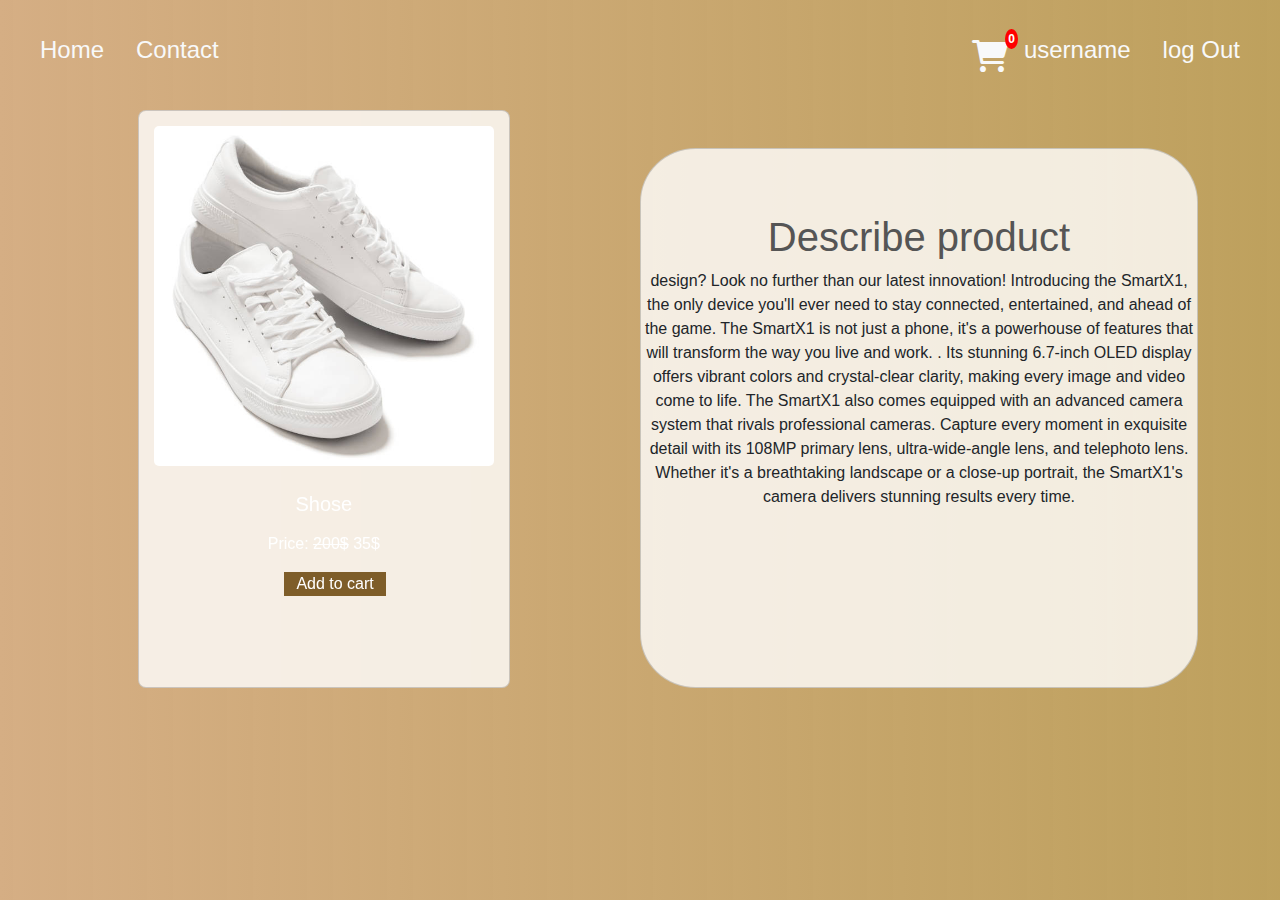
<file: product_Details6 .html>
<!DOCTYPE html>
<html lang="en">
<head>




  
    <meta charset="UTF-8">
    <meta name="viewport" content="width=device-width, initial-scale=1.0">
    <link rel="stylesheet" href="Home_Page.css">
    <link rel="stylesheet" href="bootstrap/bootstrap.min.css">
    <link rel="stylesheet" href="fontawsome/all.css">
    <link rel="stylesheet" href="Home_Page.css">
    <link rel="stylesheet" href="https://cdnjs.cloudflare.com/ajax/libs/font-awesome/6.0.0-beta3/css/all.min.css">
    <style>
#cart-count {
    position: absolute;
    top: 0;
    right: -5px;
    background-color: red;
    color: white;
    border-radius: 50%;
    padding: 5px 10px;
    font-size: 14px;
    font-weight: bold;
}

</style>
    <title>clothes</title>
</head>
<body>
  <section class="nav justify-content-between m-4">
   
    
     

    <ul class="nav d-flex">
      <li class="nav-item">
        <a class="nav-link active  text-light fs-4" aria-current="page"  onclick="BackToHome()">Home</a>
      </li>
      <li class="nav-item">
        <a class="nav-link text-light fs-4" href="#">Contact</a>
      </li>
      
    </ul>
    <ul class="nav d-flex pr-4 ">
      <div style="position: relative; display: inline-block;">
        <i id="cart-icon" class="fa-solid fa-cart-shopping  fa-2x  mt-3 text-light " onclick="ToCart()" style="cursor: pointer; "></i>
        <span
         id="cart-count"
         style="position: absolute; top: 5px; right: -10px;
          background-color: red; 
          color: white; 
          border-radius: 50%; 
          padding: 1px 3px; 
          font-size: 12px;">
          0
        </span>
      </div>
      
        </li>
        
            
        <li class="nav-item">
            <a class="nav-link text-light fs-4" id="user-link" href="#">username</a>
          </li>
          <li class="nav-item">
            <a class="nav-link  text-light fs-4"  onclick="logout()" href="#">log Out</a>
          </li>

    </ul>


</section>



<section class="container d-flex justify-content-between">
  <section class="col-4 card mb-3 ml-5 menu-item category-item category-shoses " style="  background: rgba(255, 255, 255, 0.8);  backdrop-filter: blur(70px); margin-left: 5%; " >
  
    <img src="images/shoses9.jpg" class="card-img-top"  alt="...">
    <div class="card-body" >
      <h5 class="card-title">Shose</h5>
      <p class="category" data-category="shoes"></p>

      <p class="price" data-price="35$">Price: <del>200$</del> 35$<br>
    </p>
      <section class="d-grid  col-4 mt-8 " style="margin-left: 37%">
        <a   onclick="addToCart(this)" aria-label="Add to Cart" style="background-color:rgb(126, 93, 41); border: 0;">Add to cart </a>

        <!-- class="btn btn-primary add-to-cart" type="button"  >Add to Card -->
      </section>
    </section> 
    

    <section class="col-4 card mb-3 mt-5 " style=" height: 60vh; background: rgba(255, 255, 255, 0.8);  border-radius:  10%;  width: 50%;  margin-left: 5%; " >
     
        <p class="text-body-secondary pt-5 " >
          <h1>Describe product</h1>
          design? Look no further than our latest innovation! Introducing the
           SmartX1, the only device you'll ever need to stay connected, entertained,
            and ahead of the game. The SmartX1 is not just a phone, it's a powerhouse of features that will transform the way you live and work.

         . Its stunning 6.7-inch OLED display offers vibrant colors and crystal-clear clarity, making every image and video come to life.
          
          The SmartX1 also comes equipped with an advanced camera system
           that rivals professional cameras. Capture every moment in exquisite detail with its 
           108MP primary lens, ultra-wide-angle lens, and telephoto lens. Whether it's a
            breathtaking landscape or a close-up portrait, the SmartX1's camera delivers stunning results every time.
          
          </p>
      
      </section>
</section>

 
</div>
<footer class="d-flex justify-content-end mr-3">
  <a class="btn btn-primary " id="scrollToTop" role="button" style="position: fixed; bottom: 20px; right: 20px; display: none;"><i class="fa-solid fa-arrow-up text-light fa-3x"></i></a>


</footer>

    <script src="Prodduct_deTails.js"></script>
</body>
</html>
</file>
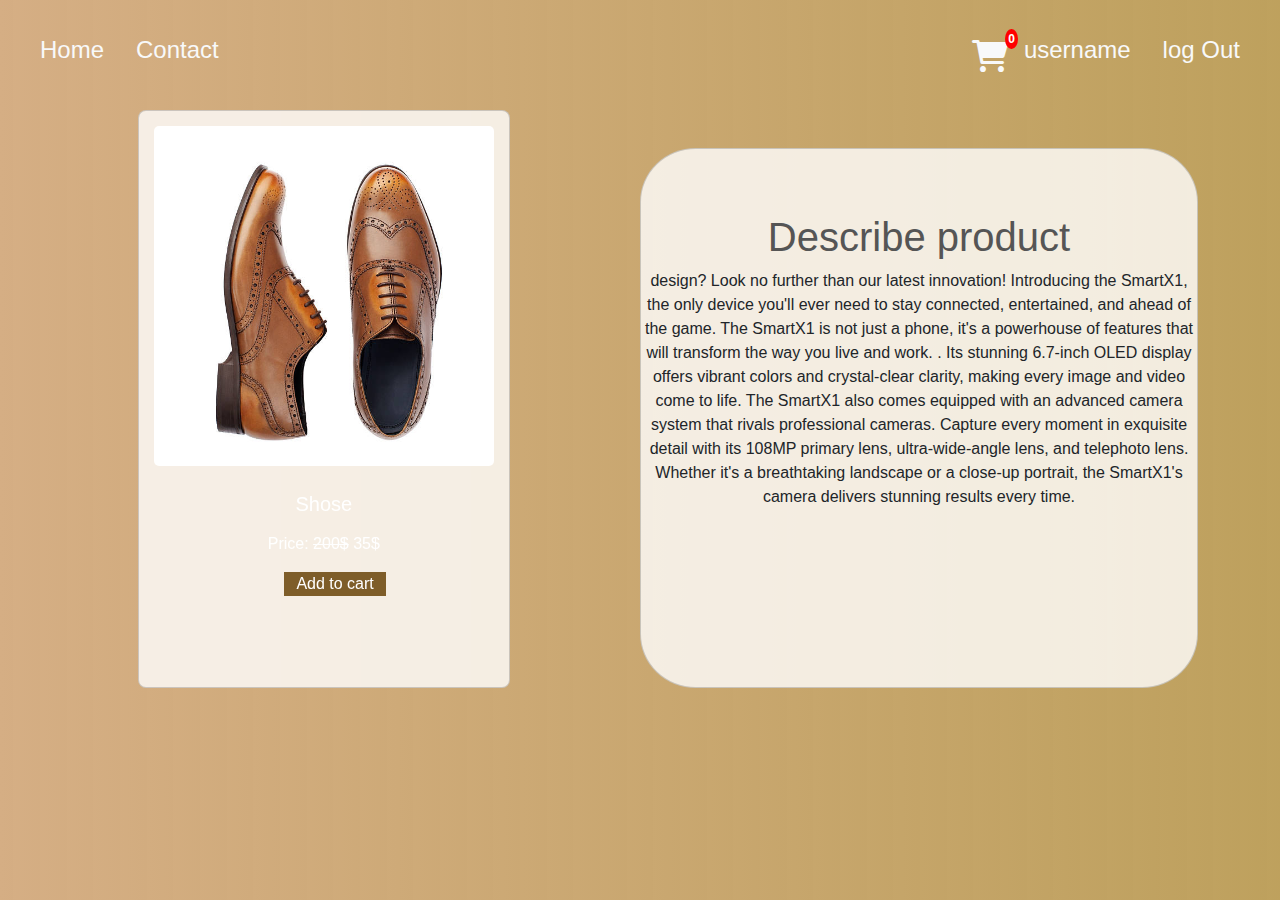
<file: product_Details7.html>
<!DOCTYPE html>
<html lang="en">
<head>



  
    <meta charset="UTF-8">
    <meta name="viewport" content="width=device-width, initial-scale=1.0">
    <link rel="stylesheet" href="Home_Page.css">
    <link rel="stylesheet" href="bootstrap/bootstrap.min.css">
    <link rel="stylesheet" href="fontawsome/all.css">
    <link rel="stylesheet" href="Home_Page.css">
    <link rel="stylesheet" href="https://cdnjs.cloudflare.com/ajax/libs/font-awesome/6.0.0-beta3/css/all.min.css">
    <style>
#cart-count {
    position: absolute;
    top: 0;
    right: -5px;
    background-color: red;
    color: white;
    border-radius: 50%;
    padding: 5px 10px;
    font-size: 14px;
    font-weight: bold;
}

</style>
    <title>clothes</title>
</head>
<body>
  <section class="nav justify-content-between m-4">
   
    
     

    <ul class="nav d-flex">
      <li class="nav-item">
        <a class="nav-link active  text-light fs-4" aria-current="page"  onclick="BackToHome()">Home</a>
      </li>
      <li class="nav-item">
        <a class="nav-link text-light fs-4" href="#">Contact</a>
      </li>
      
    </ul>
    <ul class="nav d-flex pr-4 ">
      <div style="position: relative; display: inline-block;">
        <i id="cart-icon" class="fa-solid fa-cart-shopping  fa-2x  mt-3 text-light " onclick="ToCart()" style="cursor: pointer; "></i>
        <span
         id="cart-count"
         style="position: absolute; top: 5px; right: -10px;
          background-color: red; 
          color: white; 
          border-radius: 50%; 
          padding: 1px 3px; 
          font-size: 12px;">
          0
        </span>
      </div>
      
        </li>
        
            
        <li class="nav-item">
            <a class="nav-link text-light fs-4" id="user-link" href="#">username</a>
          </li>
          <li class="nav-item">
            <a class="nav-link  text-light fs-4"  onclick="logout()" href="#">log Out</a>
          </li>

    </ul>


</section>



<section class="container d-flex justify-content-between">
  <section class="col-4 card mb-3 ml-5 menu-item category-item category-shoses " data-id="product-123" style="  background: rgba(255, 255, 255, 0.8);  backdrop-filter: blur(70px); margin-left: 5%; " >
  
    <img src="images/shoses10.jpg" class="card-img-top"  alt="...">
    <div class="card-body" >
      <h5 class="card-title">Shose</h5>
      <p class="category" data-category="shoses"></p>

      <p class="price" data-price="35$">Price: <del>200$</del> 35$<br>
    </p>
      <section class="d-grid  col-4 mt-8 " style="margin-left: 37%">
        <a   onclick="addToCart(this)" aria-label="Add to Cart" style="background-color:rgb(126, 93, 41); border: 0;">Add to cart </a>

      </section>
    </section> 
    

    <section class="col-4 card mb-3 mt-5 " style=" height: 60vh; background: rgba(255, 255, 255, 0.8);  border-radius:  10%;  width: 50%;  margin-left: 5%; " >
     
        <p class="text-body-secondary pt-5 " >
          <h1>Describe product</h1>
          design? Look no further than our latest innovation! Introducing the
           SmartX1, the only device you'll ever need to stay connected, entertained,
            and ahead of the game. The SmartX1 is not just a phone, it's a powerhouse of features that will transform the way you live and work.

         . Its stunning 6.7-inch OLED display offers vibrant colors and crystal-clear clarity, making every image and video come to life.
          
          The SmartX1 also comes equipped with an advanced camera system
           that rivals professional cameras. Capture every moment in exquisite detail with its 
           108MP primary lens, ultra-wide-angle lens, and telephoto lens. Whether it's a
            breathtaking landscape or a close-up portrait, the SmartX1's camera delivers stunning results every time.
          
          </p>
      
      </section>
</section>

 
</div>
<footer class="d-flex justify-content-end mr-3">
  <a class="btn btn-primary " id="scrollToTop" role="button" style="position: fixed; bottom: 20px; right: 20px; display: none;"><i class="fa-solid fa-arrow-up text-light fa-3x"></i></a>


</footer>

    <script src="Prodduct_deTails.js"></script>
</body>
</html>
</file>
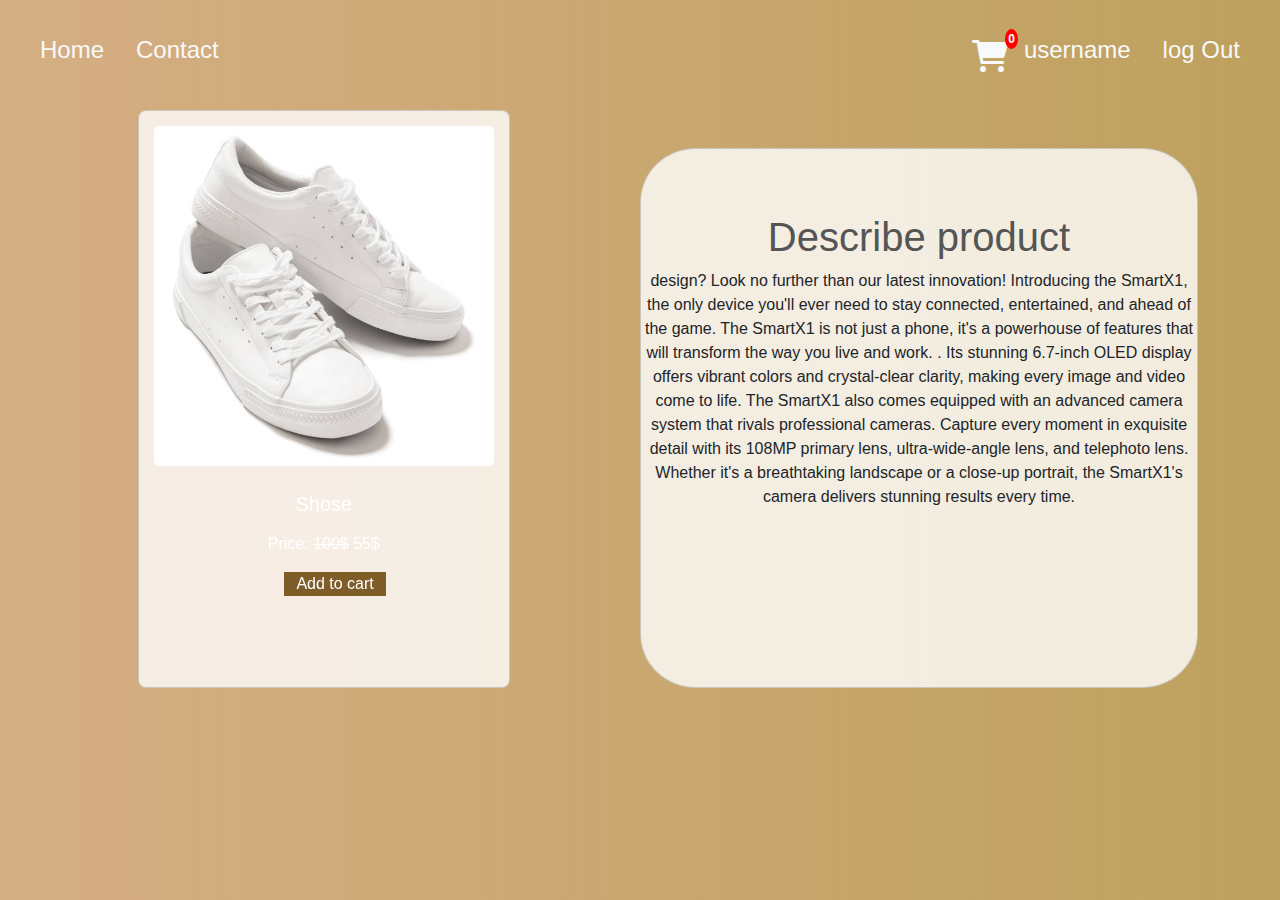
<file: product_Details8.html>
<!DOCTYPE html>
<html lang="en">
<head>




  
    <meta charset="UTF-8">
    <meta name="viewport" content="width=device-width, initial-scale=1.0">
    <link rel="stylesheet" href="Home_Page.css">
    <link rel="stylesheet" href="bootstrap/bootstrap.min.css">
    <link rel="stylesheet" href="fontawsome/all.css">
    <link rel="stylesheet" href="Home_Page.css">
    <link rel="stylesheet" href="https://cdnjs.cloudflare.com/ajax/libs/font-awesome/6.0.0-beta3/css/all.min.css">
    <style>
#cart-count {
    position: absolute;
    top: 0;
    right: -5px;
    background-color: red;
    color: white;
    border-radius: 50%;
    padding: 5px 10px;
    font-size: 14px;
    font-weight: bold;
}

</style>
    <title>clothes</title>
</head>
<body>
  <section class="nav justify-content-between m-4">
   
    
     

    <ul class="nav d-flex">
      <li class="nav-item">
        <a class="nav-link active  text-light fs-4" aria-current="page"  onclick="BackToHome()">Home</a>
      </li>
      <li class="nav-item">
        <a class="nav-link text-light fs-4" href="#">Contact</a>
      </li>
      
    </ul>
    <ul class="nav d-flex pr-4 ">
      <div style="position: relative; display: inline-block;">
        <i id="cart-icon" class="fa-solid fa-cart-shopping  fa-2x  mt-3 text-light " onclick="ToCart()" style="cursor: pointer; "></i>
        <span
         id="cart-count"
         style="position: absolute; top: 5px; right: -10px;
          background-color: red; 
          color: white; 
          border-radius: 50%; 
          padding: 1px 3px; 
          font-size: 12px;">
          0
        </span>
      </div>
      
        </li>
        
            
        <li class="nav-item">
            <a class="nav-link text-light fs-4" id="user-link" href="#">username</a>
          </li>
          <li class="nav-item">
            <a class="nav-link  text-light fs-4"  onclick="logout()" href="#">log Out</a>
          </li>

    </ul>


</section>



<section class="container d-flex justify-content-between">
  <section class="col-4 card mb-3 ml-5 menu-item category-item category-shoses " data-id="product-121" style="  background: rgba(255, 255, 255, 0.8);  backdrop-filter: blur(70px); margin-left: 5%; " >
  
    <img src="images/shoses9.jpg" class="card-img-top"  alt="...">
    <div class="card-body" >
      <h5 class="card-title">Shose</h5>
      <p class="category" data-category="shoses"></p>

      <p class="price" data-price="55$">Price: <del>100$</del> 55$<br>
    </p>
      <section class="d-grid  col-4 mt-8 " style="margin-left: 37%">
        <a   onclick="addToCart(this)" aria-label="Add to Cart" style="background-color:rgb(126, 93, 41); border: 0;">Add to cart </a>

      </section>
    </section> 
    

    <section class="col-4 card mb-3 mt-5 " style=" height: 60vh; background: rgba(255, 255, 255, 0.8);  border-radius:  10%;  width: 50%;  margin-left: 5%; " >
     
        <p class="text-body-secondary pt-5 " >
          <h1>Describe product</h1>
          design? Look no further than our latest innovation! Introducing the
           SmartX1, the only device you'll ever need to stay connected, entertained,
            and ahead of the game. The SmartX1 is not just a phone, it's a powerhouse of features that will transform the way you live and work.

         . Its stunning 6.7-inch OLED display offers vibrant colors and crystal-clear clarity, making every image and video come to life.
          
          The SmartX1 also comes equipped with an advanced camera system
           that rivals professional cameras. Capture every moment in exquisite detail with its 
           108MP primary lens, ultra-wide-angle lens, and telephoto lens. Whether it's a
            breathtaking landscape or a close-up portrait, the SmartX1's camera delivers stunning results every time.
          
          </p>
      
      </section>
</section>

 
</div>
<footer class="d-flex justify-content-end mr-3">
  <a class="btn btn-primary " id="scrollToTop" role="button" style="position: fixed; bottom: 20px; right: 20px; display: none;"><i class="fa-solid fa-arrow-up text-light fa-3x"></i></a>


</footer>

    <script src="Prodduct_deTails.js"></script>
</body>
</html>
</file>
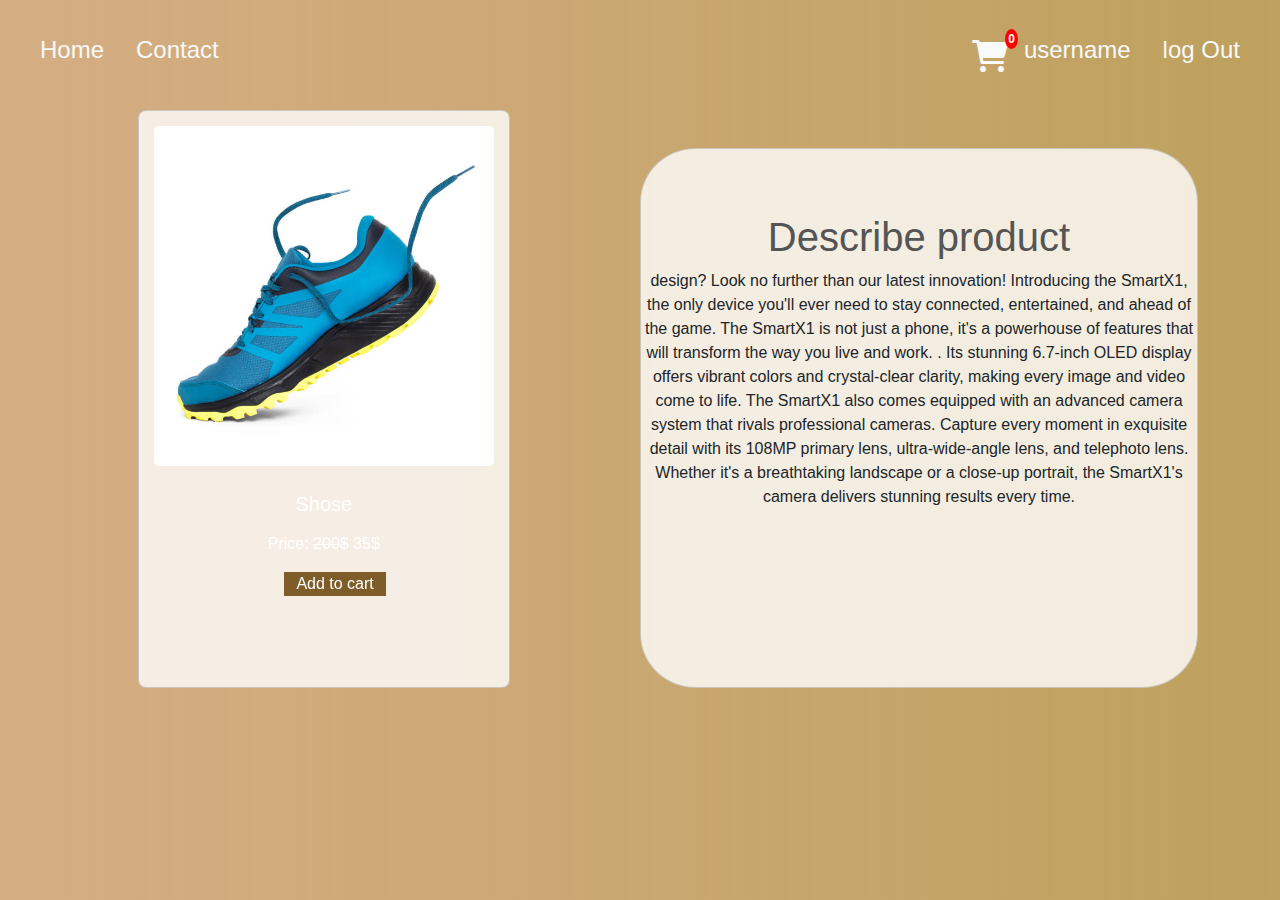
<file: product_Details9.html>
<!DOCTYPE html>
<html lang="en">
<head>
    <meta charset="UTF-8">
    <meta name="viewport" content="width=device-width, initial-scale=1.0">
    <link rel="stylesheet" href="Home_Page.css">
    <link rel="stylesheet" href="bootstrap/bootstrap.min.css">
    <link rel="stylesheet" href="fontawsome/all.css">
    <link rel="stylesheet" href="Home_Page.css">
    <link rel="stylesheet" href="https://cdnjs.cloudflare.com/ajax/libs/font-awesome/6.0.0-beta3/css/all.min.css">
    <style>
#cart-count {
    position: absolute;
    top: 0;
    right: -5px;
    background-color: red;
    color: white;
    border-radius: 50%;
    padding: 5px 10px;
    font-size: 14px;
    font-weight: bold;
}

</style>
    <title>clothes</title>
</head>
<body>
  <section class="nav justify-content-between m-4">
   
    
     

    <ul class="nav d-flex">
      <li class="nav-item">
        <a class="nav-link active  text-light fs-4" aria-current="page"  onclick="BackToHome()">Home</a>
      </li>
      <li class="nav-item">
        <a class="nav-link text-light fs-4" href="#">Contact</a>
      </li>
      















      
    </ul>
    <ul class="nav d-flex pr-4 ">
      <div style="position: relative; display: inline-block;">
        <i id="cart-icon" class="fa-solid fa-cart-shopping  fa-2x  mt-3 text-light " onclick="ToCart()" style="cursor: pointer; "></i>
        <span
         id="cart-count"
         style="position: absolute; top: 5px; right: -10px;
          background-color: red; 
          color: white; 
          border-radius: 50%; 
          padding: 1px 3px; 
          font-size: 12px;">
          0
        </span>
      </div>
      
        </li>
        
            
        <li class="nav-item">
            <a class="nav-link text-light fs-4" id="user-link" href="#">username</a>
          </li>
          <li class="nav-item">
            <a class="nav-link  text-light fs-4"  onclick="logout()" href="#">log Out</a>
          </li>

    </ul>


</section>



<section class="container d-flex justify-content-between">
  <section class="col-4 card mb-3 ml-5 menu-item category-item category-shoses " data-id="product-122" style="  background: rgba(255, 255, 255, 0.8);  backdrop-filter: blur(70px); margin-left: 5%; " >
  
    <img src="images/shoses6.jpg" class="card-img-top"  alt="...">
    <div class="card-body" >
      <h5 class="card-title">Shose</h5>
      <p class="category" data-category="shoes"></p>

      <p class="price" data-price="35$">Price: <del>200$</del> 35$<br>
    </p>
      <section class="d-grid  col-4 mt-8 " style="margin-left: 37%">
        <a   onclick="addToCart(this)" aria-label="Add to Cart" style="background-color:rgb(126, 93, 41); border: 0;">Add to cart </a>

      </section>
    </section> 
    

    <section class="col-4 card mb-3 mt-5 " style=" height: 60vh; background: rgba(255, 255, 255, 0.8);  border-radius:  10%;  width: 50%;  margin-left: 5%; " >
     
        <p class="text-body-secondary pt-5 " >
          <h1>Describe product</h1>
          design? Look no further than our latest innovation! Introducing the
           SmartX1, the only device you'll ever need to stay connected, entertained,
            and ahead of the game. The SmartX1 is not just a phone, it's a powerhouse of features that will transform the way you live and work.

         . Its stunning 6.7-inch OLED display offers vibrant colors and crystal-clear clarity, making every image and video come to life.
          
          The SmartX1 also comes equipped with an advanced camera system
           that rivals professional cameras. Capture every moment in exquisite detail with its 
           108MP primary lens, ultra-wide-angle lens, and telephoto lens. Whether it's a
            breathtaking landscape or a close-up portrait, the SmartX1's camera delivers stunning results every time.
          
          </p>
      
      </section>
</section>

 
</div>
<footer class="d-flex justify-content-end mr-3">
  <a class="btn btn-primary " id="scrollToTop" role="button" style="position: fixed; bottom: 20px; right: 20px; display: none;"><i class="fa-solid fa-arrow-up text-light fa-3x"></i></a>


</footer>

    <script src="Prodduct_deTails.js"></script>
</body>
</html>
</file>
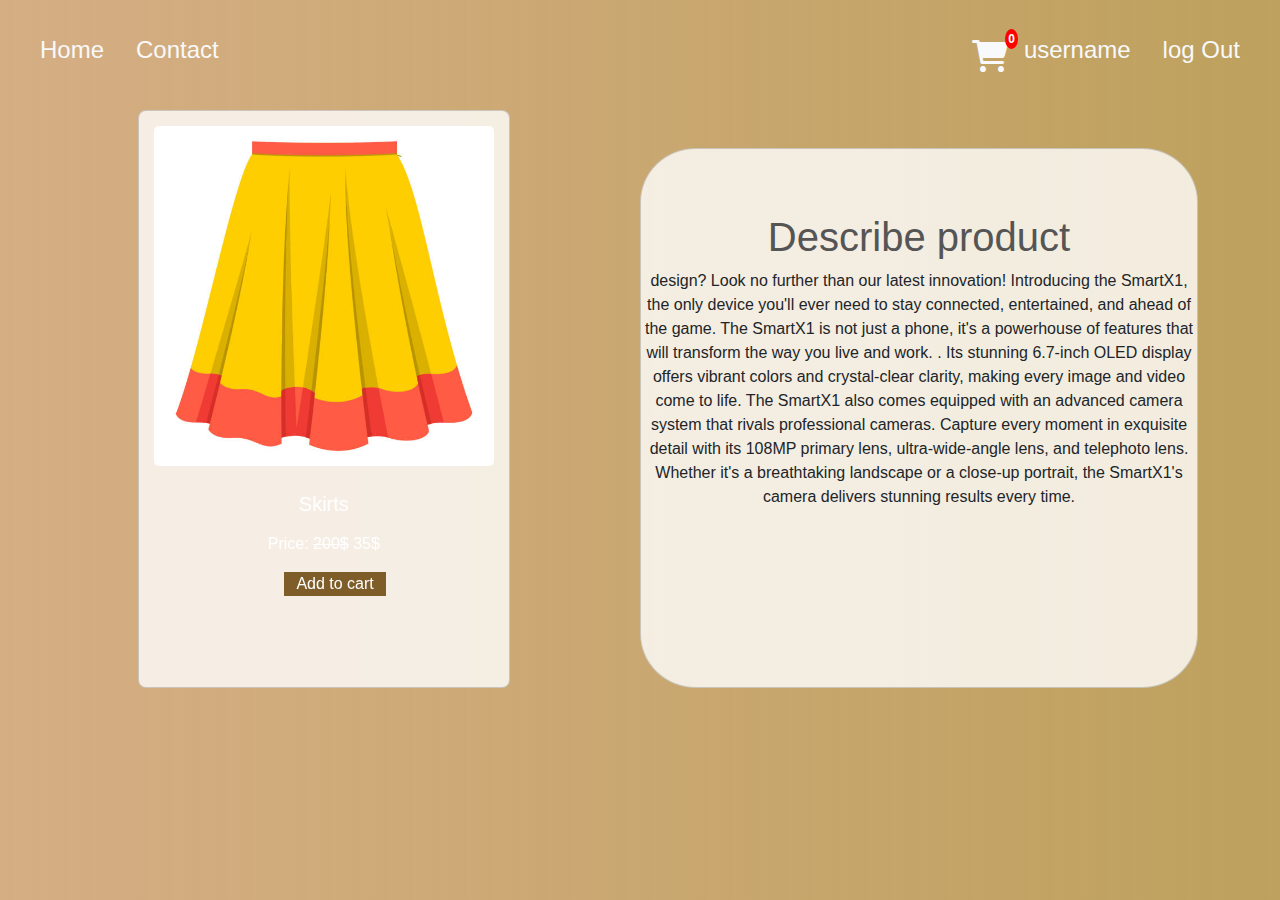
<file: Product_Detailss.html>
<!DOCTYPE html>
<html lang="en">
<head>
    <meta charset="UTF-8">
    <meta name="viewport" content="width=device-width, initial-scale=1.0">
    <link rel="stylesheet" href="Home_Page.css">
    <link rel="stylesheet" href="bootstrap/bootstrap.min.css">
    <link rel="stylesheet" href="fontawsome/all.css">
    <link rel="stylesheet" href="Home_Page.css">
    <link rel="stylesheet" href="https://cdnjs.cloudflare.com/ajax/libs/font-awesome/6.0.0-beta3/css/all.min.css">
    <style>
#cart-count {
    position: absolute;
    top: 0;
    right: -5px;
    background-color: red;
    color: white;
    border-radius: 50%;
    padding: 5px 10px;
    font-size: 14px;
    font-weight: bold;
}

</style>
    <title>clothes</title>
</head>
<body>
  <section class="nav justify-content-between m-4">
   
    
     

    <ul class="nav d-flex">
      <li class="nav-item">
        <a class="nav-link active  text-light fs-4" aria-current="page"  onclick="BackToHome()">Home</a>
      </li>
      <li class="nav-item">
        <a class="nav-link text-light fs-4" href="#">Contact</a>
      </li>
      
    </ul>
    <ul class="nav d-flex pr-4 ">
      <div style="position: relative; display: inline-block;">
        <i id="cart-icon" class="fa-solid fa-cart-shopping  fa-2x  mt-3 text-light " onclick="ToCart()" style="cursor: pointer; "></i>
        <span
         id="cart-count"
         style="position: absolute; top: 5px; right: -10px;
          background-color: red; 
          color: white; 
          border-radius: 50%; 
          padding: 1px 3px; 
          font-size: 12px;">
          0
        </span>
      </div>
      
        </li>
        
            
        <li class="nav-item">
            <a class="nav-link text-light fs-4" id="user-link" href="#">username</a>
          </li>
          <li class="nav-item">
            <a class="nav-link  text-light fs-4"  onclick="logout()" href="#">log Out</a>
          </li>

    </ul>


</section>



<section class="container d-flex justify-content-between">
  <section class="col-4 card mb-3 ml-5 menu-item category-item category-Skirts "  data-id="product-126" style="  background: rgba(255, 255, 255, 0.8);  backdrop-filter: blur(70px); margin-left: 5%; " >
  
    <img src="images/Skirt7.jpg" class="card-img-top"  alt="...">
    <div class="card-body" >
      <h5 class="card-title">Skirts</h5>
      <p class="category" data-category="Skirts3"></p>

      <p class="price" data-price="35$">Price: <del>200$</del> 35$<br>
    </p>
      <section class="d-grid  col-4 mt-8 " style="margin-left: 37%">
        <a   onclick="addToCart(this)" aria-label="Add to Cart" style="background-color:rgb(126, 93, 41); border: 0;">Add to cart </a>

      </section>
    </section> 
    

    <section class="col-4 card mb-3 mt-5 " style=" height: 60vh; background: rgba(255, 255, 255, 0.8);  border-radius:  10%;  width: 50%;  margin-left: 5%; " >
     
        <p class="text-body-secondary pt-5 " >
          <h1>Describe product</h1>
          design? Look no further than our latest innovation! Introducing the
           SmartX1, the only device you'll ever need to stay connected, entertained,
            and ahead of the game. The SmartX1 is not just a phone, it's a powerhouse of features that will transform the way you live and work.

         . Its stunning 6.7-inch OLED display offers vibrant colors and crystal-clear clarity, making every image and video come to life.
          
          The SmartX1 also comes equipped with an advanced camera system
           that rivals professional cameras. Capture every moment in exquisite detail with its 
           108MP primary lens, ultra-wide-angle lens, and telephoto lens. Whether it's a
            breathtaking landscape or a close-up portrait, the SmartX1's camera delivers stunning results every time.
          
          </p>
      
      </section>
</section>

 
</div>
<footer class="d-flex justify-content-end mr-3">
  <a class="btn btn-primary " id="scrollToTop" role="button" style="position: fixed; bottom: 20px; right: 20px; display: none;"><i class="fa-solid fa-arrow-up text-light fa-3x"></i></a>


</footer>

    <script src="Prodduct_deTails.js"></script>
</body>
</html>
</file>
<file: Home_Page.css>
body {
  font-family: "Sofia", cursive, sans-serif;
  background: linear-gradient(to right, #d5ae84, #af8b38cf);
  text-align: center;
  margin: 0;
  padding: 0;
}






.slider-container {
  max-width: 70%;
  margin: 50px auto;
  padding: 10px;
  background-color: linear-gradient(to left, #2575fc, #6a11cb);
  border-radius: 100px;
  position: relative;
  height: 72vh;
}

.slider {
  position: relative;
  display: flex;
  align-items: center;
  justify-content: center;
  overflow: hidden;
  width: 100%;
  height: 72vh;
  border-radius: 100px;
}

.slides {
  display: flex;
  transition: transform 0.3s ease-in-out;
}

.slider img {
  width: 100%;
  height: 60vh;
  border-radius: 50px;
  flex-shrink: 0;
}

#Navbar {
  color: #fff;
}

.nav-btn {
  position: absolute;
  top: 50%;
  transform: translateY(-50%);
  background-color: rgba(165, 119, 40, 0.536);
  border: none;
  font-size: 24px;
  font-weight: bold;
  color: #fff;
  border-radius: 50%;
  width: 40px;
  height: 40px;
  cursor: pointer;
  z-index: 1000;
}

#prev {
  left: 10px;
}

#next {
  right: 10px;
}

#cart-count {
  position: absolute;
  top: 0;
  right: -5px;
  background-color: red;
  color: white;
  border-radius: 50%;
  padding: 5px 10px;
  font-size: 14px;
  font-weight: bold;
}

.menu-container {
  margin-top: 30%;
  flex-wrap: wrap;
}

h1 {
  color: #555;
}

#menu-list {
  list-style: none;
  padding: 0;
  display: flex;
  width: 100%;
  justify-content: space-evenly;
}

.menu-item {
  background-color: rgb(15, 13, 10);
  color: #fff;
  padding: 15px;
  margin: 10px;
  border-radius: 8px;
  cursor: pointer;
  transition: 0.3s ease, 0.2s ease-in-out;
  text-align: center;
}

.menu-item img {
  max-width: 100%;
  border-radius: 5px;
  margin-bottom: 10px;
}

.menu-item:hover {
  background-color: wheat;
  color: black;
  transform: scale(1.05);
  box-shadow: 0 0 10px rgba(0, 0, 0, 0.3);
}

.menu-container {
  text-align: center;
  margin-top: 50px;
}

@media (max-width: 768px) {
  .slider-container {
    max-width: 90%;
    height: 50vh;
  }

  .slider {
    height: 50vh;
  }

  .slider img {
    height: 40vh;
  }

  .menu-item {
    width: 100%;
    margin: 10px 0;
  }
}
</file>
<file: cart.css>
body {
    background-color: aliceblue;
    margin: 0;
    padding: 0;
    font-family: 'Roboto', sans-serif;
}




#cart-count {
    position: absolute;
    top: 0;
    right: -5px;
    background-color: red;
    color: white;
    border-radius: 50%;
    padding: 5px 10px;
    font-size: 14px;
    font-weight: bold;
}

.card {
    margin-top: 20px;
    border: 1px solid #ddd;
    border-radius: 10px;
    box-shadow: 0 4px 8px rgba(0, 0, 0, 0.1);
}

.list-group-item {
    display: flex;
    align-items: center;
    justify-content: space-between;
    padding: 15px;
    border: 1px solid #ddd;
    border-radius: 5px;
    margin-bottom: 10px;
    background-color: #fff;
}

.list-group-item img {
    max-width: 100px;
    border-radius: 5px;
}

.list-group-item h5 {
    margin: 0;
    font-size: 18px;
    color: #333;
}

.list-group-item p {
    margin: 5px 0;
    color: #666;
}

.quantity-controls {
    display: flex;
    align-items: center;
}

.quantity-controls button {
    margin: 0 5px;
    padding: 5px 10px;
    border: none;
    border-radius: 5px;
    background-color: #007bff;
    color: white;
    cursor: pointer;
}

.quantity-controls button:hover {
    background-color: #0056b3;
}

@media (max-width: 768px) {
    .list-group-item {
        flex-direction: column;
        align-items: flex-start;
    }

    .quantity-controls {
        margin-top: 10px;
    }
}
</file>
<file: login.css>
/* body {
    font-family: 'Roboto', sans-serif;
    background: linear-gradient(to right, #5c370f, #73550ecf);
    margin: 0;
    padding: 0;
    display: flex;
    justify-content: center;
    align-items: center;
    height: 100vh;
    color: #fff;
}

.container {
    text-align: center;
    width: 100%;
    max-width: 400px;
}

.login-box {
    background-color: rgba(255, 255, 255, 0.9);
    padding: 30px;
    border-radius: 15px;
    box-shadow: 0 8px 15px rgba(0, 0, 0, 0.2);
    color: #333;
}

h1 {
    font-size: 2em;
    margin-bottom: 10px;
    color: #333;
}

p {
    font-size: 0.9em;
    color: #666;
}

a {
    color: #2575fc;
    text-decoration: none;
}

a:hover {
    text-decoration: underline;
}

.social-login {
    margin: 20px 0;
}

.social-btn {
    width: 100%;
    padding: 12px;
    border: none;
    border-radius: 5px;
    font-size: 1em;
    cursor: pointer;
    margin: 10px 0;
    display: flex;
    justify-content: center;
    align-items: center;
}

.social-btn i {
    margin-right: 10px;
}

.facebook {
    background-color: #3b5998;
    color: #fff;
}

.twitter {
    background-color: #1DA1F2;
    color: #fff;
}

/* Divider */
/* .divider {
    display: flex;
    align-items: center;
    justify-content: center;
    margin: 20px 0;
    color: #666;
}

.divider::before,
.divider::after {
    content: '';
    flex: 1;
    height: 1px;
    background: #ddd;
    margin: 0 10px;
}

/* Form Styles */
/* .login-form .input-group {
    position: relative;
    margin: 15px 0;
}

.login-form .input-group input {
    width: 100%;
    padding: 12px 12px 12px 40px;
    border: 1px solid #ddd;
    border-radius: 5px;
    font-size: 1em;
    color: #333;
}

.login-form .input-group i {
    position: absolute;
    top: 50%;
    left: 5px;
    transform: translateY(-50%);
    color: #666;
}

.form-options {
    display: flex;
    justify-content: space-between;
    font-size: 0.8em;
    color: #666;
}

.submit-btn {
    background: linear-gradient(to right, #5c370f, #73550ecf);
    color: #fff;
    padding: 12px;
    border: none;
    border-radius: 5px;
    width: 100%;
    cursor: pointer;
    font-size: 1em;
    transition: 0.3s ease;
}

.submit-btn:hover {
    background: linear-gradient(to right, #73550ecf, #5c370f);
}

footer {
    margin-top: 20px;
    font-size: 0.8em;
    color: #ddd;
}

@media (max-width: 768px) {
    .login-box {
        padding: 20px;
    }

    .social-btn {
        font-size: 0.9em;
    }

    .submit-btn {
        font-size: 0.9em;
    }
} */
</file>
